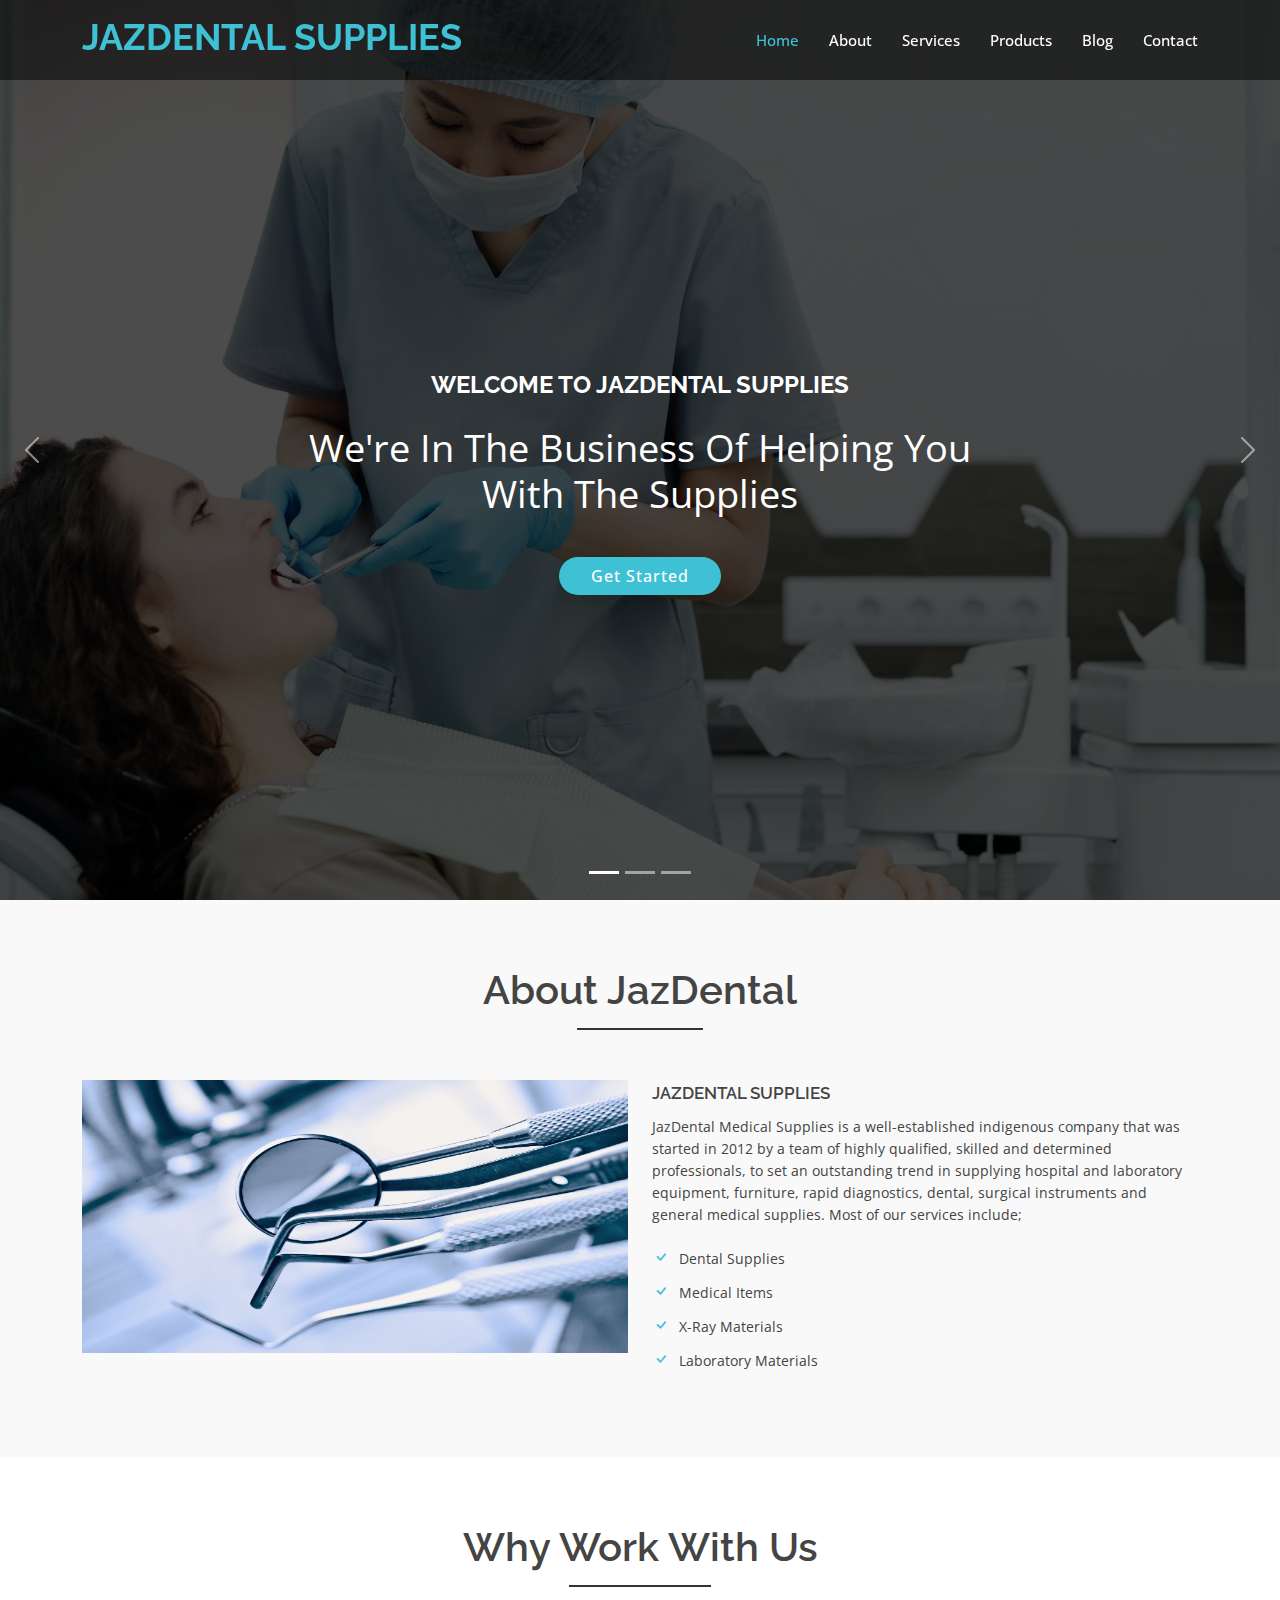
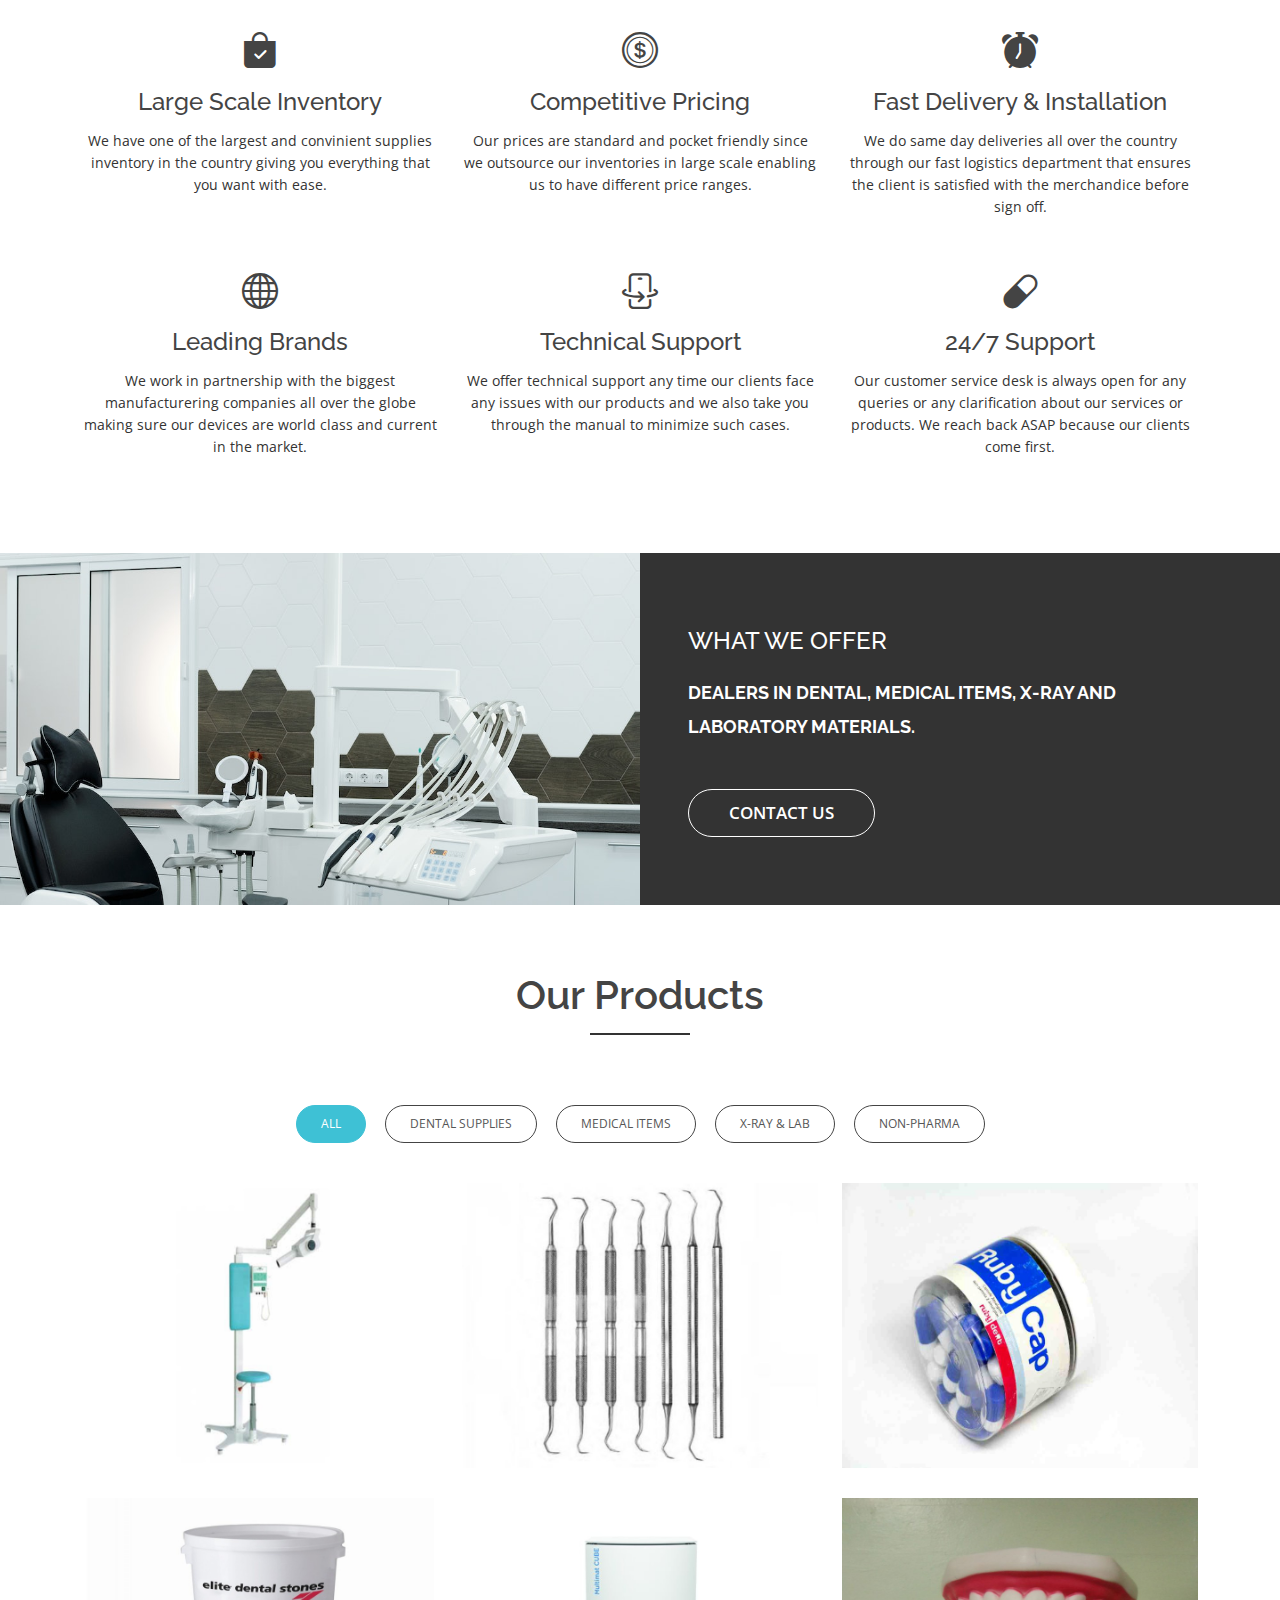
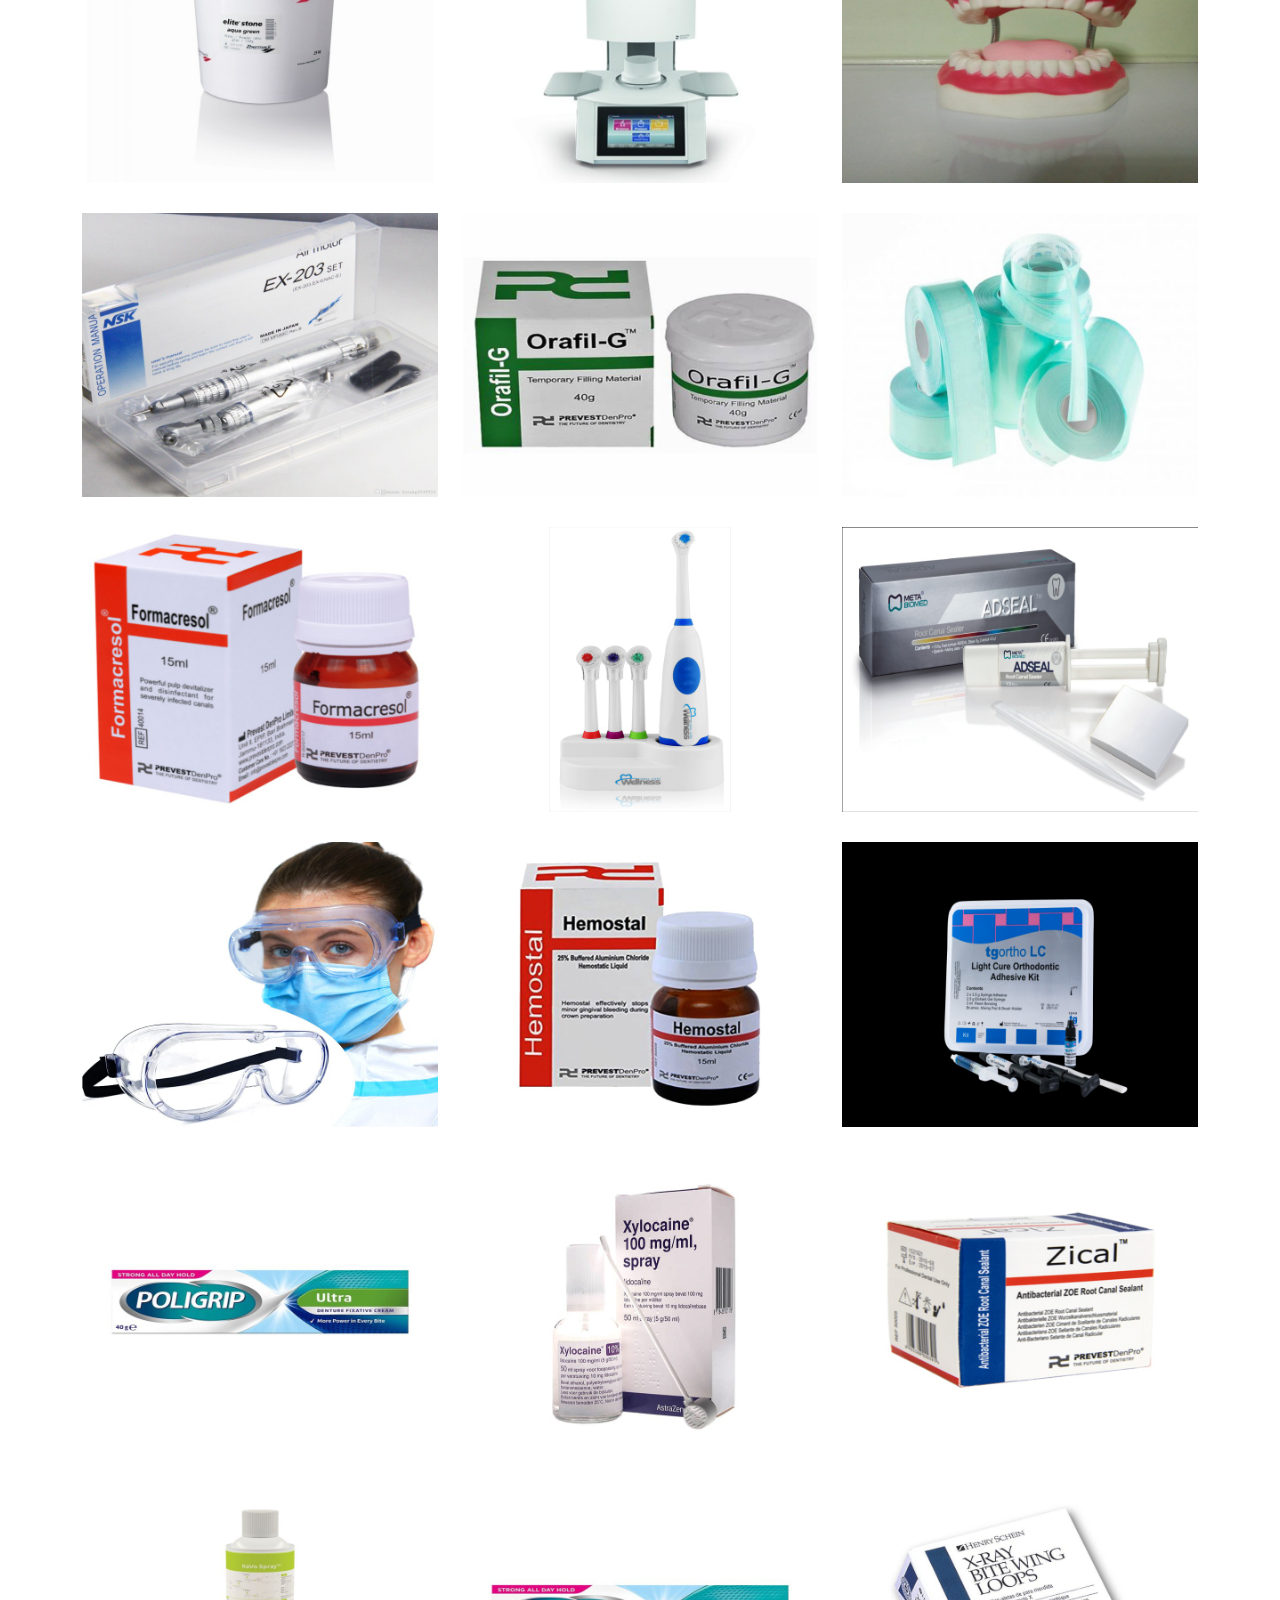
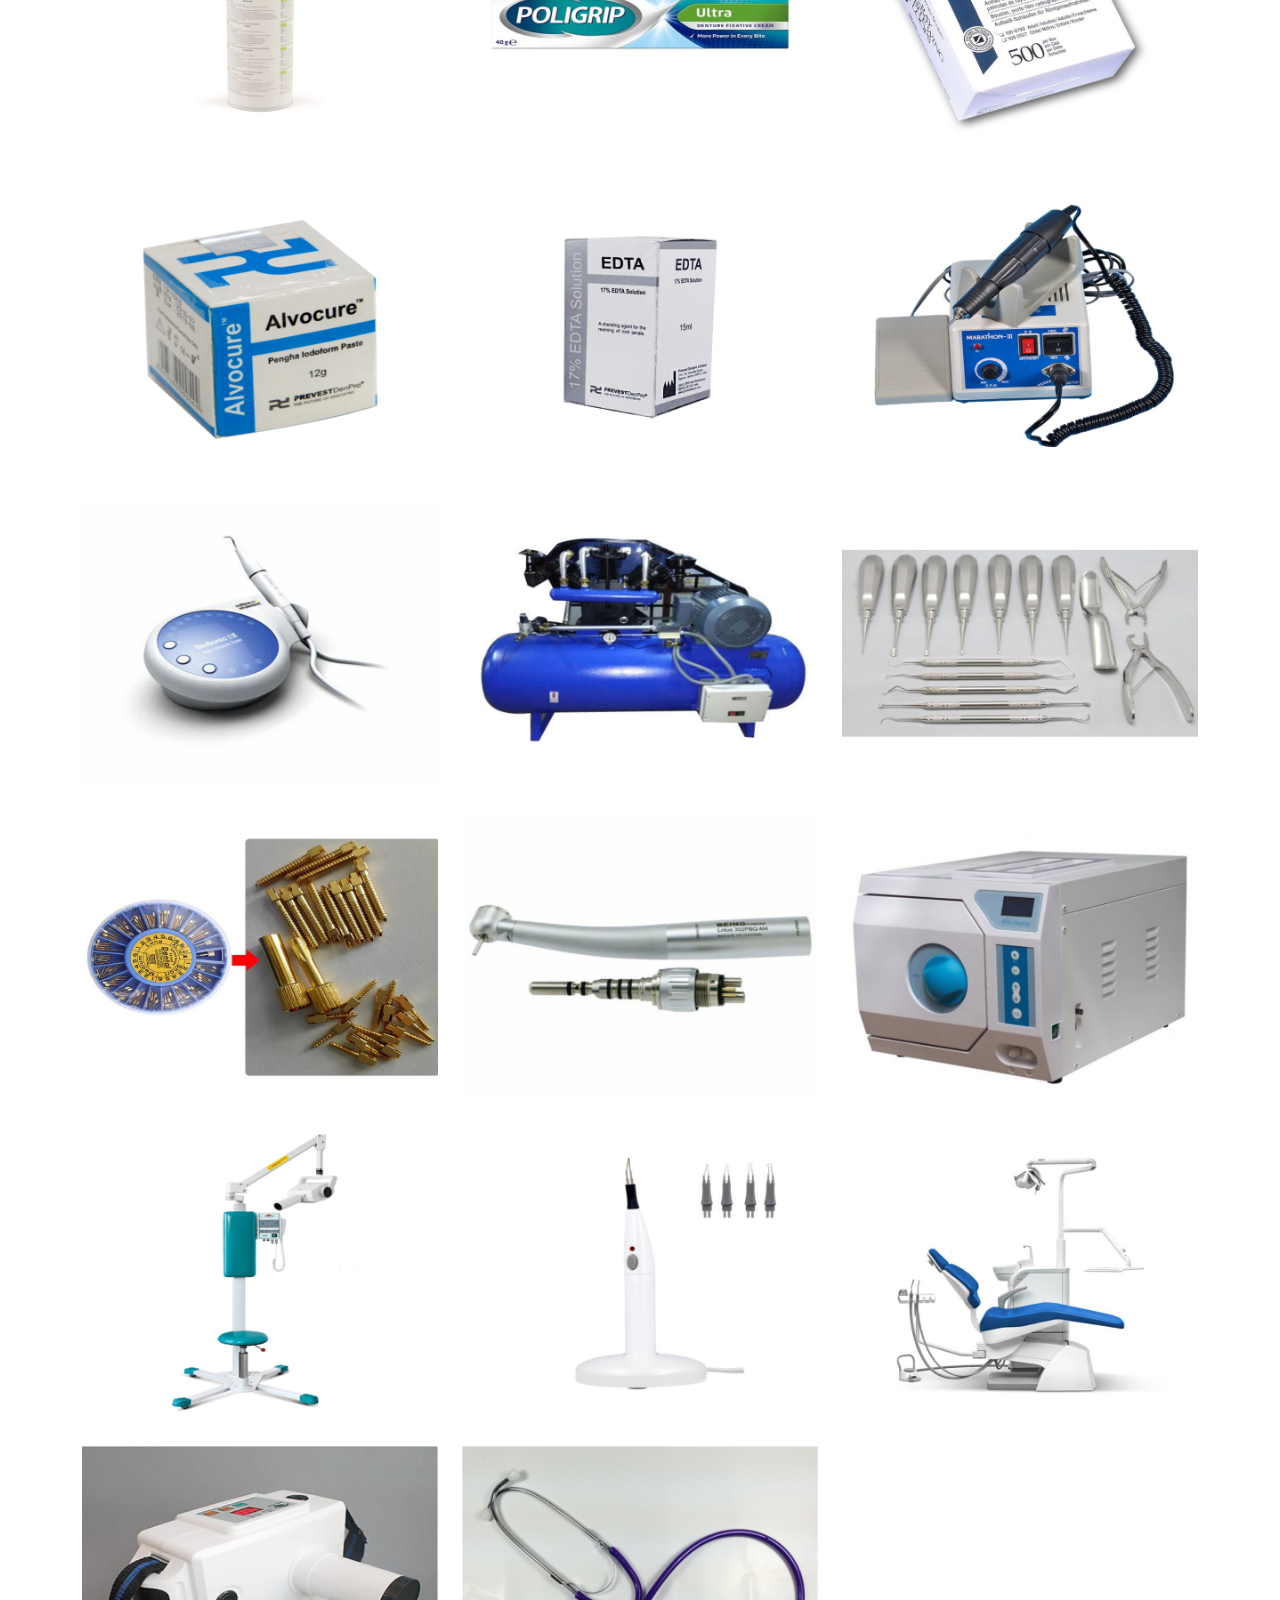
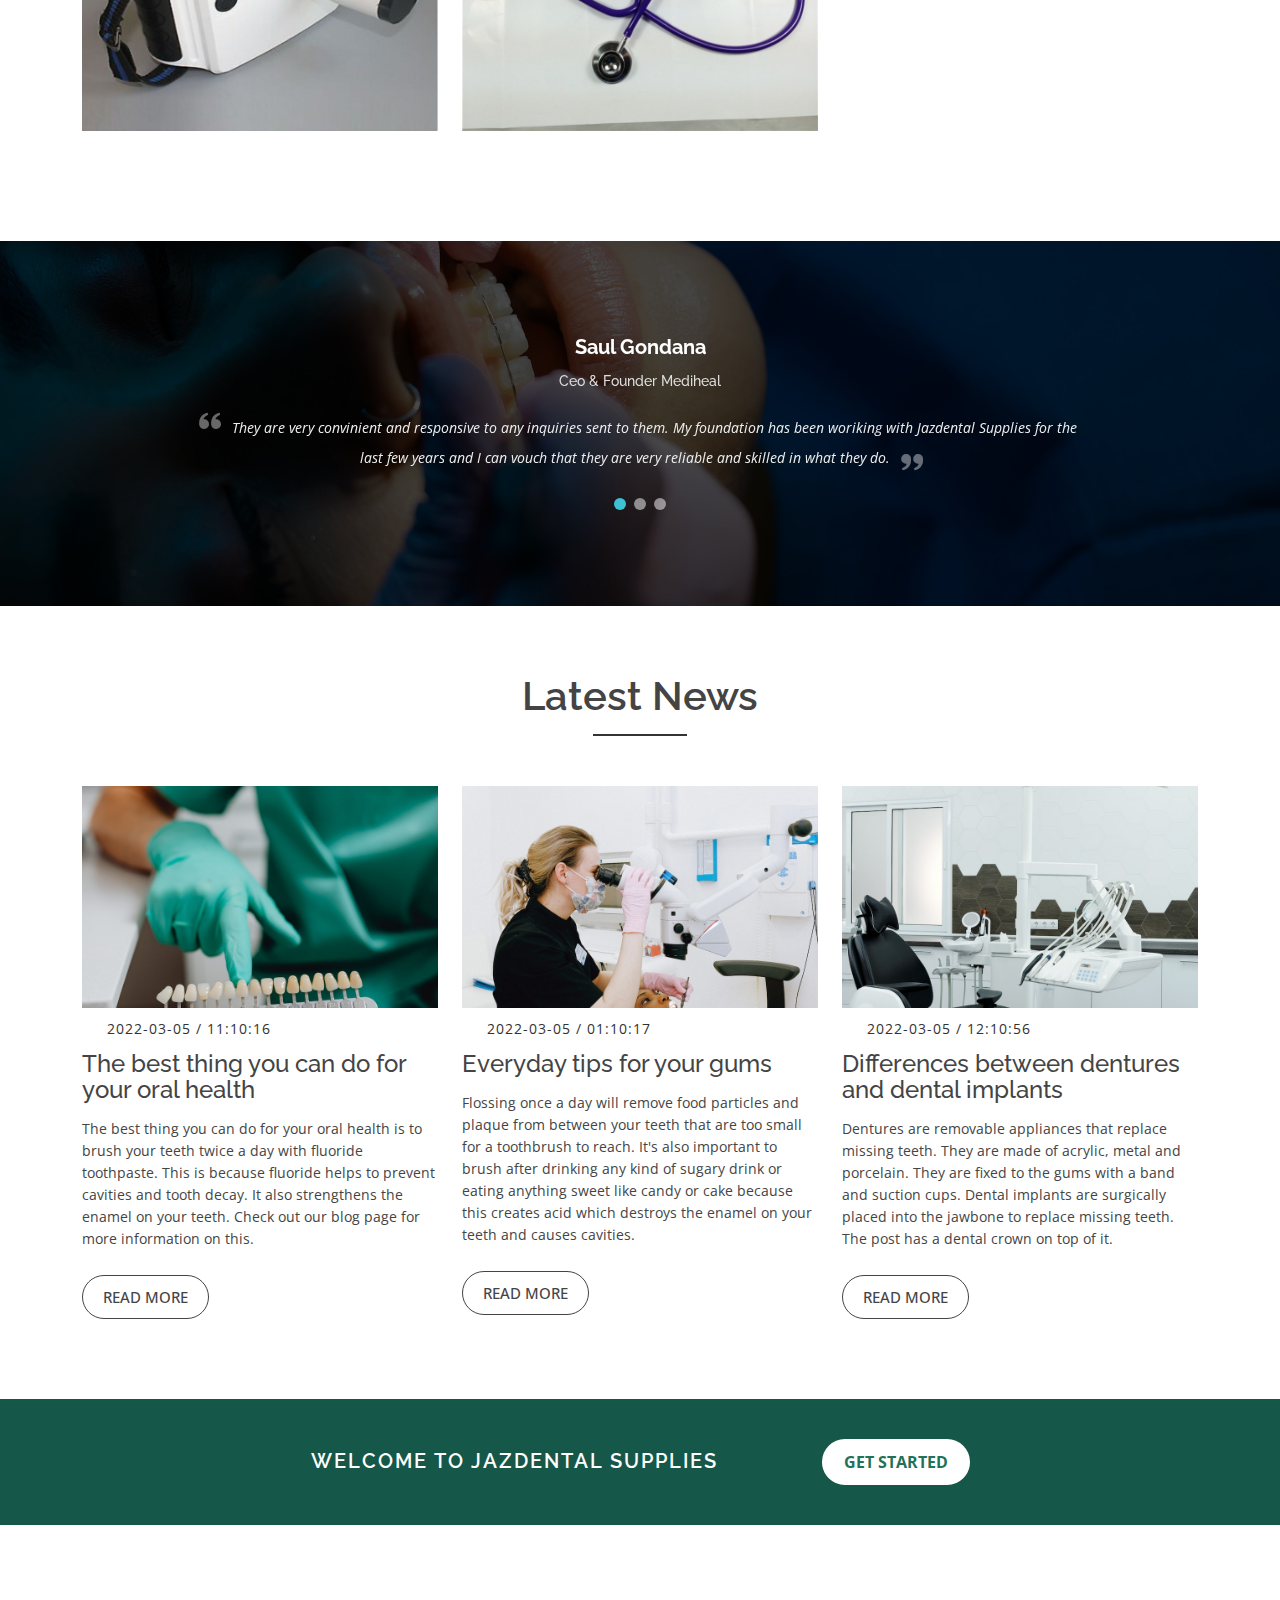
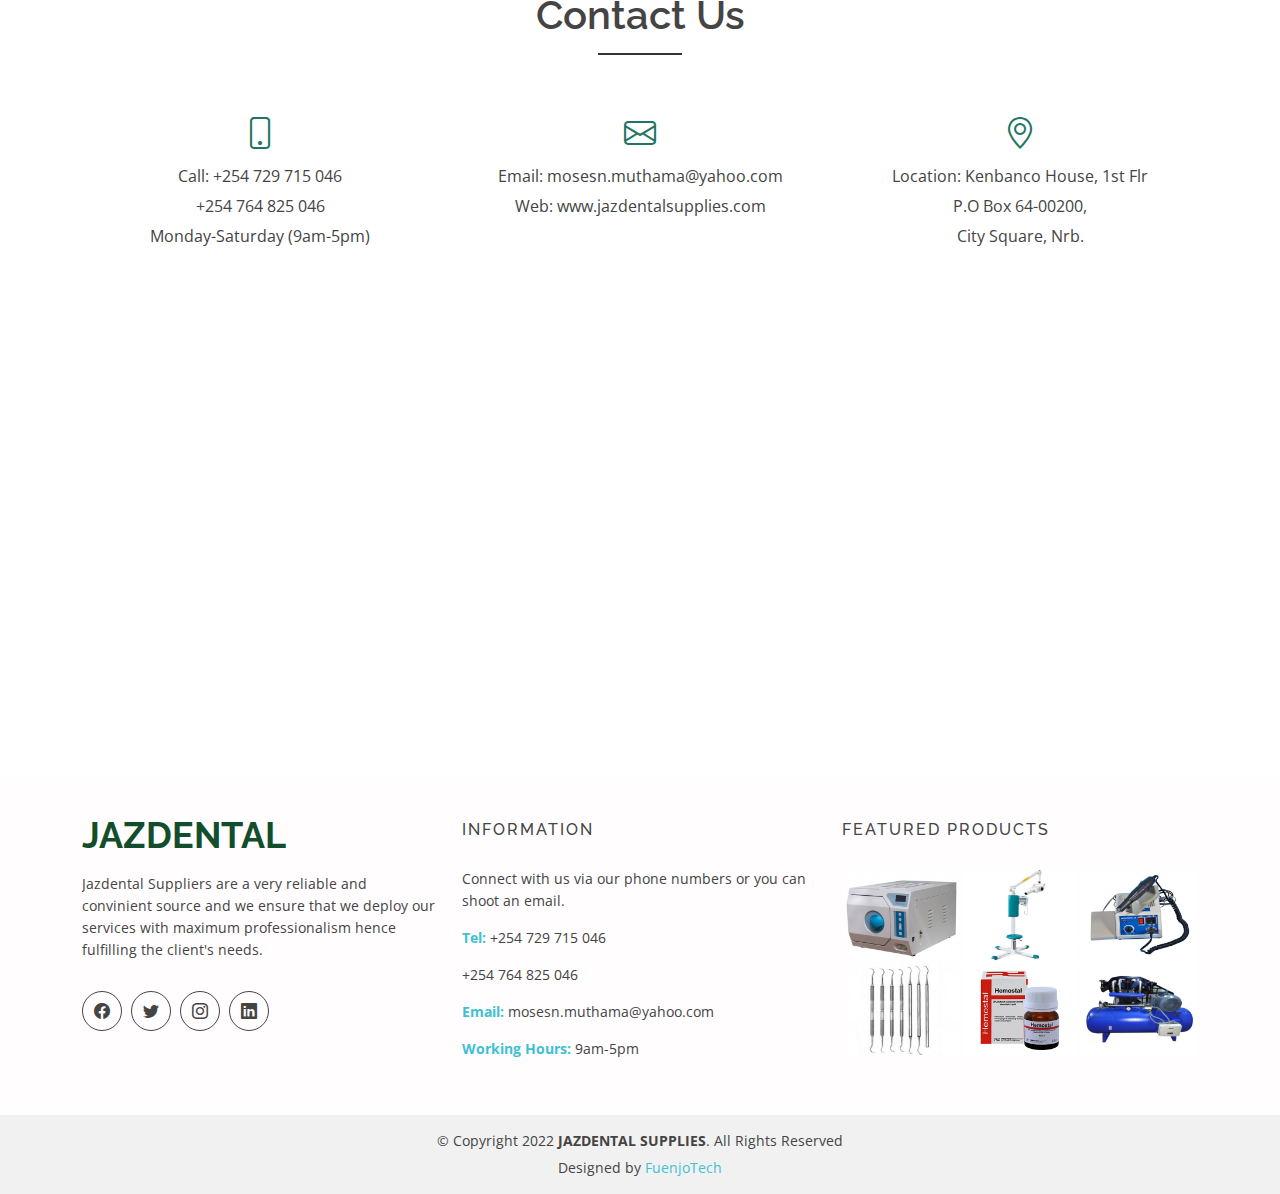
<file: index.html>
<!DOCTYPE html>
<html lang="en">

<head>
  <meta charset="utf-8">
  <meta content="width=device-width, initial-scale=1.0" name="viewport">

  <title>JAZDENTAL SUPPLIES | HOME</title>
  <meta content="" name="description">
  <meta content="" name="keywords">

  <!-- Favicons -->
  <link href="assets/img/favicon.ico" rel="icon">
  <link href="assets/img/apple-touch-icon.png" rel="apple-touch-icon">

  <!-- Google Fonts -->
  <link href="https://fonts.googleapis.com/css?family=Open+Sans:300,400,400i,600,700|Raleway:300,400,400i,500,500i,700,800,900" rel="stylesheet">

  <!-- Vendor CSS Files -->
  <link href="assets/vendor/animate.css/animate.min.css" rel="stylesheet">
  <link href="assets/vendor/bootstrap/css/bootstrap.min.css" rel="stylesheet">
  <link href="assets/vendor/bootstrap-icons/bootstrap-icons.css" rel="stylesheet">
  <link href="assets/vendor/boxicons/css/boxicons.min.css" rel="stylesheet">
  <link href="assets/vendor/glightbox/css/glightbox.min.css" rel="stylesheet">
  <link href="assets/vendor/swiper/swiper-bundle.min.css" rel="stylesheet">

  <!-- Template Main CSS File -->
  <link href="assets/css/style.css" rel="stylesheet">
  <!-- Google tag (gtag.js) - Google Analytics -->
<script async src="https://www.googletagmanager.com/gtag/js?id=UA-250164927-1">
</script>
<script>
  window.dataLayer = window.dataLayer || [];
  function gtag(){dataLayer.push(arguments);}
  gtag('js', new Date());

  gtag('config', 'UA-250164927-1');
</script>
</head>

<body>

  <!-- ======= Header ======= -->
  <header id="header" class="fixed-top d-flex align-items-center">
    <div class="container d-flex justify-content-between">

      <div class="logo">
        <h1><a href="index.html"><span>JAZDENTAL SUPPLIES</span></a></h1>
        <!-- Uncomment below if you prefer to use an image logo -->
        <!-- <a href="index.html"><img src="assets/img/logo.png" alt="" class="img-fluid"></a>-->
      </div>

      <nav id="navbar" class="navbar">
        <ul>
          <li><a class="nav-link scrollto active" href="#hero">Home</a></li>
          <li><a class="nav-link scrollto" href="#about">About</a></li>
          <li><a class="nav-link scrollto" href="#services">Services</a></li>
          <li><a class="nav-link scrollto" href="#portfolio">Products</a></li>
          <li><a href="blog.html">Blog</a></li>
          <li><a class="nav-link scrollto" href="#contact">Contact</a></li>
        </ul>
        <i class="bi bi-list mobile-nav-toggle"></i>
      </nav><!-- .navbar -->

    </div>
  </header><!-- End Header -->

  <!-- ======= hero Section ======= -->
  <section id="hero">
    <div class="hero-container">
      <div id="heroCarousel" class="carousel slide carousel-fade" data-bs-ride="carousel" data-bs-interval="5000">

        <ol id="hero-carousel-indicators" class="carousel-indicators"></ol>

        <div class="carousel-inner" role="listbox">

          <div class="carousel-item active" style="background-image: url(assets/img/hero-carousel/carousel3.jpg)">
            <div class="carousel-container">
              <div class="container">
                <h2 class="animate__animated animate__fadeInDown">WELCOME TO JAZDENTAL SUPPLIES </h2>
                <p class="animate__animated animate__fadeInUp">We're In The Business Of Helping You With The Supplies</p>
                <a href="#about" class="btn-get-started scrollto animate__animated animate__fadeInUp">Get Started</a>
              </div>
            </div>
          </div>

          <div class="carousel-item" style="background-image: url(assets/img/hero-carousel/carousel2.jpg)">
            <div class="carousel-container">
              <div class="container">
                <h2 class="animate__animated animate__fadeInDown">We Have What You Need</h2>
                <p class="animate__animated animate__fadeInUp">Offering Application Trainings and Consultancy</p>
                <a href="#about" class="btn-get-started scrollto animate__animated animate__fadeInUp">Get Started</a>
              </div>
            </div>
          </div>

          <div class="carousel-item" style="background-image: url(assets/img/hero-carousel/carousel11.jpg)">
            <div class="carousel-container">
              <div class="container">
                <h2 class="animate__animated animate__fadeInDown">We Give Solutions</h2>
                <p class="animate__animated animate__fadeInUp">We Have The Best Products That Satifies Your Needs</p>
                <a href="#about" class="btn-get-started scrollto animate__animated animate__fadeInUp">Get Started</a>
              </div>
            </div>
          </div>

        </div>

        <a class="carousel-control-prev" href="#heroCarousel" role="button" data-bs-slide="prev">
          <span class="carousel-control-prev-icon bi bi-chevron-left" aria-hidden="true"></span>
        </a>

        <a class="carousel-control-next" href="#heroCarousel" role="button" data-bs-slide="next">
          <span class="carousel-control-next-icon bi bi-chevron-right" aria-hidden="true"></span>
        </a>

      </div>
    </div>
  </section><!-- End Hero Section -->

  <main id="main">

    <!-- ======= About Section ======= -->
    <div id="about" class="about-area area-padding">
      <div class="container">
        <div class="row">
          <div class="col-md-12 col-sm-12 col-xs-12">
            <div class="section-headline text-center">
              <h2>About JazDental</h2>
            </div>
          </div>
        </div>
        <div class="row">
          <!-- single-well start-->
          <div class="col-md-6 col-sm-6 col-xs-12">
            <div class="well-left">
              <div class="single-well">
                <a href="#">
                  <img src="assets/img/about/about1.jpg" alt="">
                </a>
              </div>
            </div>
          </div>
          <!-- single-well end-->
          <div class="col-md-6 col-sm-6 col-xs-12">
            <div class="well-middle">
              <div class="single-well">
                <a href="#">
                  <h4 class="sec-head">JazDental Supplies</h4>
                </a>
                <p>
                  JazDental Medical Supplies is a well-established indigenous company that was started in 2012 by a team of highly qualified, skilled and determined professionals, to set an outstanding trend in supplying hospital and laboratory equipment, furniture, rapid diagnostics, dental, surgical instruments and general medical supplies. Most of our services include;
                </p>
                <ul>
                  <li>
                    <i class="bi bi-check"></i> Dental Supplies
                  </li>
                  <li>
                    <i class="bi bi-check"></i> Medical Items
                  </li>
                  <li>
                    <i class="bi bi-check"></i> X-Ray Materials
                  </li>
                  <li>
                    <i class="bi bi-check"></i> Laboratory Materials
                  </li>
                </ul>
              </div>
            </div>
          </div>
          <!-- End col-->
        </div>
      </div>
    </div><!-- End About Section -->

    <!-- ======= Services Section ======= -->
    <div id="services" class="services-area area-padding">
      <div class="container">
        <div class="row">
          <div class="col-md-12 col-sm-12 col-xs-12">
            <div class="section-headline services-head text-center">
              <h2>Why Work With Us</h2>
            </div>
          </div>
        </div>
        <div class="row text-center">
          <!-- Start Left services -->
          <div class="col-md-4 col-sm-4 col-xs-12">
            <div class="about-move">
              <div class="services-details">
                <div class="single-services">
                  <a class="services-icon" href="#">
                    <i class="bi bi-bag-check-fill"></i>
                  </a>
                  <h4>Large Scale Inventory</h4>
                  <p>
                    We have one of the largest and convinient supplies inventory in the country giving you everything that you want with ease.
                  </p>
                </div>
              </div>
              <!-- end about-details -->
            </div>
          </div>
          <div class="col-md-4 col-sm-4 col-xs-12">
            <div class="about-move">
              <div class="services-details">
                <div class="single-services">
                  <a class="services-icon" href="#">
                    <i class="bi bi-coin"></i>
                  </a>
                  <h4>Competitive Pricing</h4>
                  <p>
                    Our prices are standard and pocket friendly since we outsource our inventories in large scale enabling us to have different price ranges.
                  </p>
                </div>
              </div>
              <!-- end about-details -->
            </div>
          </div>
          <div class="col-md-4 col-sm-4 col-xs-12">
            <!-- end col-md-4 -->
            <div class=" about-move">
              <div class="services-details">
                <div class="single-services">
                  <a class="services-icon" href="#">
                    <i class="bi bi-alarm-fill"></i>
                  </a>
                  <h4>Fast Delivery & Installation</h4>
                  <p>
                    We do same day deliveries all over the country through our fast logistics department that ensures the client is satisfied with the merchandice before sign off.
                  </p>
                </div>
              </div>
              <!-- end about-details -->
            </div>
          </div>
          <div class="col-md-4 col-sm-4 col-xs-12">
            <!-- end col-md-4 -->
            <div class=" about-move">
              <div class="services-details">
                <div class="single-services">
                  <a class="services-icon" href="#">
                    <i class="bi bi-globe"></i>
                  </a>
                  <h4>Leading Brands </h4>
                  <p>
                    We work in partnership with the biggest manufacturering companies all over the globe making sure our devices are world class and current in the market.
                  </p>
                </div>
              </div>
              <!-- end about-details -->
            </div>
          </div>
          <!-- End Left services -->
          <div class="col-md-4 col-sm-4 col-xs-12">
            <!-- end col-md-4 -->
            <div class=" about-move">
              <div class="services-details">
                <div class="single-services">
                  <a class="services-icon" href="#">
                    <i class="bi bi-phone-flip"></i>
                  </a>
                  <h4>Technical Support</h4>
                  <p>
                    We offer technical support any time our clients face any issues with our products and we also take you through the manual to minimize such cases.
                  </p>
                </div>
              </div>
              <!-- end about-details -->
            </div>
          </div>
          <!-- End Left services -->
          <div class="col-md-4 col-sm-4 col-xs-12">
            <!-- end col-md-4 -->
            <div class=" about-move">
              <div class="services-details">
                <div class="single-services">
                  <a class="services-icon" href="#">
                    <i class="bi bi-capsule"></i>
                  </a>
                  <h4>24/7 Support</h4>
                  <p>
                    Our customer service desk is always open for any queries or any clarification about our services or products. We reach back ASAP because our clients come first.
                  </p>
                </div>
              </div>
              <!-- end about-details -->
            </div>
          </div>
        </div>
      </div>
    </div><!-- End Services Section -->


    <!-- ======= Rviews Section ======= -->
    <div class="reviews-area">
      <div class="row g-0">
        <div class="col-lg-6">
          <img src="assets/img/about/about2.jpg" alt="" class="img-fluid">
        </div>
        <div class="col-lg-6 work-right-text d-flex align-items-center">
          <div class="px-5 py-5 py-lg-0">
            <h2>What We Offer</h2>
            <h5>Dealers in Dental, Medical Items, X-Ray and Laboratory Materials.</h5>
            <a href="#contact" class="ready-btn scrollto">Contact us</a>
          </div>
        </div>
      </div>
    </div><!-- End Rviews Section -->

    <!-- ======= Portfolio Section ======= -->
    <div id="portfolio" class="portfolio-area area-padding fix">
      <div class="container">
        <div class="row">
          <div class="col-lg-12 col-md-12 col-sm-12 col-xs-12">
            <div class="section-headline text-center">
              <h2>Our Products</h2>
            </div>
          </div>
        </div>
        <div class="row wesome-project-1 fix">
          <!-- Start Portfolio -page -->
          <div class="col-lg-12 col-md-12 col-sm-12 col-xs-12">
            <ul id="portfolio-flters">
              <li data-filter="*" class="filter-active">All</li>
              <li data-filter=".filter-app">Dental Supplies</li>
              <li data-filter=".filter-card">Medical Items</li>
              <li data-filter=".filter-web">X-Ray & Lab</li>
              <li data-filter=".filter-lab">Non-Pharma</li>
            </ul>
          </div>
        </div>

        <div class="row awesome-project-content portfolio-container">

          <!-- portfolio-item start -->
          <div class="col-md-4 col-sm-4 col-xs-12 portfolio-item filter-app portfolio-item">
            <div class="single-awesome-project">
              <div class="awesome-img">
                <a href="#"><img src="assets/img/portfolio/Dental/DentalXray.jpg" alt="" /></a>
                <div class="add-actions text-center">
                  <div class="project-dec">
                    <a class="portfolio-lightbox" data-gallery="myGallery" href="assets/img/portfolio/Dental/DentalXray.jpg">
                      <h4>Dental X-Ray</h4>
                      <span>More Info</span>
                    </a>
                  </div>
                </div>
              </div>
            </div>
          </div>
          <div class="col-md-4 col-sm-4 col-xs-12 portfolio-item filter-app portfolio-item">
            <div class="single-awesome-project">
              <div class="awesome-img">
                <a href="#"><img src="assets/img/portfolio/Dental/DentalScaler.jpg" alt="" /></a>
                <div class="add-actions text-center">
                  <div class="project-dec">
                    <a class="portfolio-lightbox" data-gallery="myGallery" href="assets/img/portfolio/NonPharma/tgorthoLC.jpg">
                      <h4>Dental Scaler</h4>
                      <span>More Info</span>
                    </a>
                  </div>
                </div>
              </div>
            </div>
          </div>
          <div class="col-md-4 col-sm-4 col-xs-12 portfolio-item filter-card">
            <div class="single-awesome-project">
              <div class="awesome-img">
                <a href="#"><img src="assets/img/portfolio/Meds/RubyCap.jpg" alt="" /></a>
                <div class="add-actions text-center">
                  <div class="project-dec">
                    <a class="portfolio-lightbox" data-gallery="myGallery" href="assets/img/portfolio/Meds/RubyCap.jpg">
                      <h4>Ruby Cap</h4>
                      <span>More Info</span>
                    </a>
                  </div>
                </div>
              </div>
            </div>
          </div>
          <div class="col-md-4 col-sm-4 col-xs-12 portfolio-item filter-lab">
            <div class="single-awesome-project">
              <div class="awesome-img">
                <a href="#"><img src="assets/img/portfolio/NonPharma/DentalStones.jpg" alt="" /></a>
                <div class="add-actions text-center">
                  <div class="project-dec">
                    <a class="portfolio-lightbox" data-gallery="myGallery" href="assets/img/portfolio/NonPharma/DentalStones.jpg">
                      <h4>Dental Stones</h4>
                      <span>More Info</span>
                    </a>
                  </div>
                </div>
              </div>
            </div>
          </div>
          <!-- portfolio-item end -->

          <!-- portfolio-item start -->
          <div class="col-md-4 col-sm-4 col-xs-12 portfolio-item filter-web">
            <div class="single-awesome-project">
              <div class="awesome-img">
                <a href="#"><img src="assets/img/portfolio/LabTools/MultimatCube.jpg" alt="" /></a>
                <div class="add-actions text-center">
                  <div class="project-dec">
                    <a class="portfolio-lightbox" data-gallery="myGallery" href="assets/img/portfolio/LabTools/MultimatCube.jpg">
                      <h4>Multimat Cube</h4>
                      <span>More Info</span>
                    </a>
                  </div>
                </div>
              </div>
            </div>
          </div>
          <div class="col-md-4 col-sm-4 col-xs-12 portfolio-item filter-lab">
            <div class="single-awesome-project">
              <div class="awesome-img">
                <a href="#"><img src="assets/img/portfolio/NonPharma/Dentures4.jpg" alt="" /></a>
                <div class="add-actions text-center">
                  <div class="project-dec">
                    <a class="portfolio-lightbox" data-gallery="myGallery" href="assets/img/portfolio/NonPharma/Dentures4.jpg">
                      <h4>Dentures</h4>
                      <span>More Info</span>
                    </a>
                  </div>
                </div>
              </div>
            </div>
          </div>
          <div class="col-md-4 col-sm-4 col-xs-12 portfolio-item filter-card">
            <div class="single-awesome-project">
              <div class="awesome-img">
                <a href="#"><img src="assets/img/portfolio/Meds/Ex203cSet.jpg" alt="" /></a>
                <div class="add-actions text-center">
                  <div class="project-dec">
                    <a class="portfolio-lightbox" data-gallery="myGallery" href="assets/img/portfolio/Meds/Ex203cSet.jpg">
                      <h4>Ex203 C-Set</h4>
                      <span>More Info</span>
                    </a>
                  </div>
                </div>
              </div>
            </div>
          </div>
          <!-- portfolio-item end -->

          <!-- portfolio-item start -->
          <div class="col-md-4 col-sm-4 col-xs-12 portfolio-item filter-card">
            <div class="single-awesome-project">
              <div class="awesome-img">
                <a href="#"><img src="assets/img/portfolio/Meds/OrafilG.jpg" alt="" /></a>
                <div class="add-actions text-center">
                  <div class="project-dec">
                    <a class="portfolio-lightbox" data-gallery="myGallery" href="assets/img/portfolio/Meds/OrafilG.jpg">
                      <h4>Orafil G</h4>
                      <span>More Info</span>
                    </a>
                  </div>
                </div>
              </div>
            </div>
          </div>
          <div class="col-md-4 col-sm-4 col-xs-12 portfolio-item filter-lab">
            <div class="single-awesome-project">
              <div class="awesome-img">
                <a href="#"><img src="assets/img/portfolio/NonPharma/BMSdentalRolls.jpg" alt="" /></a>
                <div class="add-actions text-center">
                  <div class="project-dec">
                    <a class="portfolio-lightbox" data-gallery="myGallery" href="assets/img/portfolio/NonPharma/BMSdentalRolls.jpg">
                      <h4>BMS Dental Rolls</h4>
                      <span>More Info</span>
                    </a>
                  </div>
                </div>
              </div>
            </div>
          </div>
          <div class="col-md-4 col-sm-4 col-xs-12 portfolio-item filter-card">
            <div class="single-awesome-project">
              <div class="awesome-img">
                <a href="#"><img src="assets/img/portfolio/Meds/Formacresol.jpg" alt="" /></a>
                <div class="add-actions text-center">
                  <div class="project-dec">
                    <a class="portfolio-lightbox" data-gallery="myGallery" href="assets/img/portfolio/Meds/Hemostal.jpg">
                      <h4>Formacresol</h4>
                      <span>More Info</span>
                    </a>
                  </div>
                </div>
              </div>
            </div>
          </div>
          <div class="col-md-4 col-sm-4 col-xs-12 portfolio-item filter-lab">
            <div class="single-awesome-project">
              <div class="awesome-img">
                <a href="#"><img src="assets/img/portfolio/NonPharma/EtoothBrush.jpg" alt="" /></a>
                <div class="add-actions text-center">
                  <div class="project-dec">
                    <a class="portfolio-lightbox" data-gallery="myGallery" href="assets/img/portfolio/NonPharma/EtoothBrush.jpg">
                      <h4>Electric Toothbrush</h4>
                      <span>More Info</span>
                    </a>
                  </div>
                </div>
              </div>
            </div>
          </div>
          <div class="col-md-4 col-sm-4 col-xs-12 portfolio-item filter-card">
            <div class="single-awesome-project">
              <div class="awesome-img">
                <a href="#"><img src="assets/img/portfolio/Meds/Adseal.jpg" alt="" /></a>
                <div class="add-actions text-center">
                  <div class="project-dec">
                    <a class="portfolio-lightbox" data-gallery="myGallery" href="assets/img/portfolio/Meds/Adseal.jpg">
                      <h4>Adseal</h4>
                      <span>More Info</span>
                    </a>
                  </div>
                </div>
              </div>
            </div>
          </div>
          <div class="col-md-4 col-sm-4 col-xs-12 portfolio-item filter-lab">
            <div class="single-awesome-project">
              <div class="awesome-img">
                <a href="#"><img src="assets/img/portfolio/NonPharma/SafetyGoggles.jpg" alt="" /></a>
                <div class="add-actions text-center">
                  <div class="project-dec">
                    <a class="portfolio-lightbox" data-gallery="myGallery" href="assets/img/portfolio/NonPharma/SafetyGoggles.jpg">
                      <h4>Safety Goggles</h4>
                      <span>More Info</span>
                    </a>
                  </div>
                </div>
              </div>
            </div>
          </div>
          <div class="col-md-4 col-sm-4 col-xs-12 portfolio-item filter-card">
            <div class="single-awesome-project">
              <div class="awesome-img">
                <a href="#"><img src="assets/img/portfolio/Meds/Hemostal.jpg" alt="" /></a>
                <div class="add-actions text-center">
                  <div class="project-dec">
                    <a class="portfolio-lightbox" data-gallery="myGallery" href="assets/img/portfolio/Meds/Hemostal.jpg">
                      <h4>Hemostal</h4>
                      <span>More Info</span>
                    </a>
                  </div>
                </div>
              </div>
            </div>
          </div>
          <div class="col-md-4 col-sm-4 col-xs-12 portfolio-item filter-lab">
            <div class="single-awesome-project">
              <div class="awesome-img">
                <a href="#"><img src="assets/img/portfolio/NonPharma/tgorthoLC.jpg" alt="" /></a>
                <div class="add-actions text-center">
                  <div class="project-dec">
                    <a class="portfolio-lightbox" data-gallery="myGallery" href="assets/img/portfolio/NonPharma/tgorthoLC.jpg">
                      <h4>Adhesive Kit</h4>
                      <span>More Info</span>
                    </a>
                  </div>
                </div>
              </div>
            </div>
          </div>
          <div class="col-md-4 col-sm-4 col-xs-12 portfolio-item filter-card">
            <div class="single-awesome-project">
              <div class="awesome-img">
                <a href="#"><img src="assets/img/portfolio/Meds/Poligrip.jpg" alt="" /></a>
                <div class="add-actions text-center">
                  <div class="project-dec">
                    <a class="portfolio-lightbox" data-gallery="myGallery" href="assets/img/portfolio/Meds/Poligrip.jpg">
                      <h4>Poligrip</h4>
                      <span>More Info</span>
                    </a>
                  </div>
                </div>
              </div>
            </div>
          </div>
          <div class="col-md-4 col-sm-4 col-xs-12 portfolio-item filter-card">
            <div class="single-awesome-project">
              <div class="awesome-img">
                <a href="#"><img src="assets/img/portfolio/Meds/Xylocaine.jpg" alt="" /></a>
                <div class="add-actions text-center">
                  <div class="project-dec">
                    <a class="portfolio-lightbox" data-gallery="myGallery" href="assets/img/portfolio/Meds/Xylocaine.jpg">
                      <h4>Xylocaine Spray</h4>
                      <span>More Info</span>
                    </a>
                  </div>
                </div>
              </div>
            </div>
          </div>
          <div class="col-md-4 col-sm-4 col-xs-12 portfolio-item filter-card">
            <div class="single-awesome-project">
              <div class="awesome-img">
                <a href="#"><img src="assets/img/portfolio/Meds/Zical.jpg" alt="" /></a>
                <div class="add-actions text-center">
                  <div class="project-dec">
                    <a class="portfolio-lightbox" data-gallery="myGallery" href="assets/img/portfolio/Meds/Zical.jpg">
                      <h4>Zical</h4>
                      <span>More Info</span>
                    </a>
                  </div>
                </div>
              </div>
            </div>
          </div>
          <div class="col-md-4 col-sm-4 col-xs-12 portfolio-item filter-card">
            <div class="single-awesome-project">
              <div class="awesome-img">
                <a href="#"><img src="assets/img/portfolio/Meds/KavoSpray.jpg" alt="" /></a>
                <div class="add-actions text-center">
                  <div class="project-dec">
                    <a class="portfolio-lightbox" data-gallery="myGallery" href="assets/img/portfolio/Meds/KavoSpray.jpg">
                      <h4>KaVo Spray</h4>
                      <span>More Info</span>
                    </a>
                  </div>
                </div>
              </div>
            </div>
          </div>
          <div class="col-md-4 col-sm-4 col-xs-12 portfolio-item filter-card">
            <div class="single-awesome-project">
              <div class="awesome-img">
                <a href="#"><img src="assets/img/portfolio/Meds/Poligrip.jpg" alt="" /></a>
                <div class="add-actions text-center">
                  <div class="project-dec">
                    <a class="portfolio-lightbox" data-gallery="myGallery" href="assets/img/portfolio/Meds/Poligrip.jpg">
                      <h4>Poligrip</h4>
                      <span>More Info</span>
                    </a>
                  </div>
                </div>
              </div>
            </div>
          </div>
          <div class="col-md-4 col-sm-4 col-xs-12 portfolio-item filter-card">
            <div class="single-awesome-project">
              <div class="awesome-img">
                <a href="#"><img src="assets/img/portfolio/Meds/XrayBiteWings.jpg" alt="" /></a>
                <div class="add-actions text-center">
                  <div class="project-dec">
                    <a class="portfolio-lightbox" data-gallery="myGallery" href="assets/img/portfolio/Meds/XrayBiteWings.jpg">
                      <h4>X-Ray Bitewings</h4>
                      <span>More Info</span>
                    </a>
                  </div>
                </div>
              </div>
            </div>
          </div>
          <div class="col-md-4 col-sm-4 col-xs-12 portfolio-item filter-card">
            <div class="single-awesome-project">
              <div class="awesome-img">
                <a href="#"><img src="assets/img/portfolio/Meds/Alvocure.jpg" alt="" /></a>
                <div class="add-actions text-center">
                  <div class="project-dec">
                    <a class="portfolio-lightbox" data-gallery="myGallery" href="assets/img/portfolio/Meds/Alvocure.jpg">
                      <h4>Alvocure</h4>
                      <span>More Info</span>
                    </a>
                  </div>
                </div>
              </div>
            </div>
          </div>
          <div class="col-md-4 col-sm-4 col-xs-12 portfolio-item filter-card">
            <div class="single-awesome-project">
              <div class="awesome-img">
                <a href="#"><img src="assets/img/portfolio/Meds/EDTA.jpg" alt="" /></a>
                <div class="add-actions text-center">
                  <div class="project-dec">
                    <a class="portfolio-lightbox" data-gallery="myGallery" href="assets/img/portfolio/Meds/EDTA.jpg">
                      <h4>EDTA</h4>
                      <span>More Info</span>
                    </a>
                  </div>
                </div>
              </div>
            </div>
          </div>
          <!-- portfolio-item end -->

          <!-- portfolio-item start -->
          <div class="col-md-4 col-sm-4 col-xs-12 portfolio-item filter-web">
            <div class="single-awesome-project">
              <div class="awesome-img">
                <a href="#"><img src="assets/img/portfolio/LabTools/Micromotor.jpg" alt="" /></a>
                <div class="add-actions text-center">
                  <div class="project-dec">
                    <a class="portfolio-lightbox" data-gallery="myGallery" href="assets/img/portfolio/LabTools/Micromotor.jpg">
                      <h4>Micromotor</h4>
                      <span>More Info</span>
                    </a>
                  </div>
                </div>
              </div>
            </div>
          </div>
          <div class="col-md-4 col-sm-4 col-xs-12 portfolio-item filter-web">
            <div class="single-awesome-project">
              <div class="awesome-img">
                <a href="#"><img src="assets/img/portfolio/LabTools/UltrasoniScaler.jpg" alt="" /></a>
                <div class="add-actions text-center">
                  <div class="project-dec">
                    <a class="portfolio-lightbox" data-gallery="myGallery" href="assets/img/portfolio/LabTools/UltrasoniScaler.jpg">
                      <h4>Ultrasoni Scaler</h4>
                      <span>More Info</span>
                    </a>
                  </div>
                </div>
              </div>
            </div>
          </div>
          <div class="col-md-4 col-sm-4 col-xs-12 portfolio-item filter-web">
            <div class="single-awesome-project">
              <div class="awesome-img">
                <a href="#"><img src="assets/img/portfolio/Dental/Compressor.jpg" alt="" /></a>
                <div class="add-actions text-center">
                  <div class="project-dec">
                    <a class="portfolio-lightbox" data-gallery="myGallery" href="assets/img/portfolio/Dental/Compressor.jpg">
                      <h4>Compressor</h4>
                      <span>More Info</span>
                    </a>
                  </div>
                </div>
              </div>
            </div>
          </div>
          <div class="col-md-4 col-sm-4 col-xs-12 portfolio-item filter-web">
            <div class="single-awesome-project">
              <div class="awesome-img">
                <a href="#"><img src="assets/img/portfolio/Dental/DentalKit1.jpg" alt="" /></a>
                <div class="add-actions text-center">
                  <div class="project-dec">
                    <a class="portfolio-lightbox" data-gallery="myGallery" href="assets/img/portfolio/Dental/DentalKit1.jpg">
                      <h4>Dental Kit</h4>
                      <span>More Info</span>
                    </a>
                  </div>
                </div>
              </div>
            </div>
          </div>
          <!-- portfolio-item end -->

          <!-- portfolio-item start -->
          <div class="col-md-4 col-sm-4 col-xs-12 portfolio-item filter-app">
            <div class="single-awesome-project">
              <div class="awesome-img">
                <a href="#"><img src="assets/img/portfolio/Dental/DentalScrews.jpg" alt="" /></a>
                <div class="add-actions text-center text-center">
                  <div class="project-dec">
                    <a class="portfolio-lightbox" data-gallery="myGallery" href="assets/img/portfolio/Dental/DentalScrews.jpg">
                      <h4>Dental Screws</h4>
                      <span>More Info</span>
                    </a>
                  </div>
                </div>
              </div>
            </div>
          </div>
          <div class="col-md-4 col-sm-4 col-xs-12 portfolio-item filter-app">
            <div class="single-awesome-project">
              <div class="awesome-img">
                <a href="#"><img src="assets/img/portfolio/Dental/HandPece.jpg" alt="" /></a>
                <div class="add-actions text-center text-center">
                  <div class="project-dec">
                    <a class="portfolio-lightbox" data-gallery="myGallery" href="assets/img/portfolio/Dental/HandPece.jpg">
                      <h4>Hand Pece</h4>
                      <span>More Info</span>
                    </a>
                  </div>
                </div>
              </div>
            </div>
          </div>
          <div class="col-md-4 col-sm-4 col-xs-12 portfolio-item filter-app">
            <div class="single-awesome-project">
              <div class="awesome-img">
                <a href="#"><img src="assets/img/portfolio/Dental/DentalAutoclave.jpg" alt="" /></a>
                <div class="add-actions text-center text-center">
                  <div class="project-dec">
                    <a class="portfolio-lightbox" data-gallery="myGallery" href="assets/img/portfolio/Dental/DentalAutoclave.jpg">
                      <h4>Dental Autoclave</h4>
                      <span>More Info</span>
                    </a>
                  </div>
                </div>
              </div>
            </div>
          </div>
          <div class="col-md-4 col-sm-4 col-xs-12 portfolio-item filter-app">
            <div class="single-awesome-project">
              <div class="awesome-img">
                <a href="#"><img src="assets/img/portfolio/Dental/DentaXrayMobile.jpg" alt="" /></a>
                <div class="add-actions text-center text-center">
                  <div class="project-dec">
                    <a class="portfolio-lightbox" data-gallery="myGallery" href="assets/img/portfolio/Dental/DentaXrayMobile.jpg">
                      <h4>Mobile Dental X-Ray</h4>
                      <span>More Info</span>
                    </a>
                  </div>
                </div>
              </div>
            </div>
          </div>
          <!-- portfolio-item end -->

          <!-- portfolio-item start -->
          <div class="col-md-4 col-sm-4 col-xs-12 portfolio-item filter-web">
            <div class="single-awesome-project">
              <div class="awesome-img">
                <a href="#"><img src="assets/img/portfolio/LabTools/GuttaCutter.jpg" alt="" /></a>
                <div class="add-actions text-center">
                  <div class="project-dec">
                    <a class="portfolio-lightbox" data-gallery="myGallery" href="assets/img/portfolio/LabTools/GuttaCutter.jpg">
                      <h4>Gutter Cutter</h4>
                      <span>More Info</span>
                    </a>
                  </div>
                </div>
              </div>
            </div>
          </div>
          <div class="col-md-4 col-sm-4 col-xs-12 portfolio-item filter-web">
            <div class="single-awesome-project">
              <div class="awesome-img">
                <a href="#"><img src="assets/img/portfolio/LabTools/DentalChair.jpg" alt="" /></a>
                <div class="add-actions text-center">
                  <div class="project-dec">
                    <a class="portfolio-lightbox" data-gallery="myGallery" href="assets/img/portfolio/LabTools/DentalChair.jpg">
                      <h4>Dental Chair</h4>
                      <span>More Info</span>
                    </a>
                  </div>
                </div>
              </div>
            </div>
          </div>
          <div class="col-md-4 col-sm-4 col-xs-12 portfolio-item filter-web">
            <div class="single-awesome-project">
              <div class="awesome-img">
                <a href="#"><img src="assets/img/portfolio/LabTools/HandheldXray.jpg" alt="" /></a>
                <div class="add-actions text-center">
                  <div class="project-dec">
                    <a class="portfolio-lightbox" data-gallery="myGallery" href="assets/img/portfolio/LabTools/HandheldXray.jpg">
                      <h4>Handheld X-Ray</h4>
                      <span>More Info</span>
                    </a>
                  </div>
                </div>
              </div>
            </div>
          </div>
          <div class="col-md-4 col-sm-4 col-xs-12 portfolio-item filter-web">
            <div class="single-awesome-project">
              <div class="awesome-img">
                <a href="#"><img src="assets/img/portfolio/LabTools/Stethoscope.jpg" alt="" /></a>
                <div class="add-actions text-center">
                  <div class="project-dec">
                    <a class="portfolio-lightbox" data-gallery="myGallery" href="assets/img/portfolio/LabTools/Stethoscope.jpg">
                      <h4>Stethoscope</h4>
                      <span>More Info</span>
                    </a>
                  </div>
                </div>
              </div>
            </div>
          </div>
         
          <!-- portfolio-item end -->

        </div>
      </div>
    </div><!-- End Portfolio Section -->

    <!-- ======= Pricing Section ======= -->
    <!-- End Pricing Section -->

    <!-- ======= Testimonials Section ======= -->
    <div id="testimonials" class="testimonials">
      <div class="container">

        <div class="testimonials-slider swiper">
          <div class="swiper-wrapper">

            <div class="swiper-slide">
              <div class="testimonial-item">
                <h3>Saul Gondana</h3>
                <h4>Ceo &amp; Founder Mediheal</h4>
                <p>
                  <i class="bx bxs-quote-alt-left quote-icon-left"></i>
                  They are very convinient and responsive to any inquiries sent to them. My foundation has been woriking with Jazdental Supplies for the last few years and I can vouch that they are very reliable and skilled in what they do.
                  <i class="bx bxs-quote-alt-right quote-icon-right"></i>
                </p>
              </div>
            </div><!-- End testimonial item -->

            <div class="swiper-slide">
              <div class="testimonial-item">
                <h3>Sara Owen</h3>
                <h4>Doctor</h4>
                <p>
                  <i class="bx bxs-quote-alt-left quote-icon-left"></i>
                  I had an urgent order to deliver and Jazdentals came to my rescue and delivered the products in time and they really handled the situation professionally.
                  <i class="bx bxs-quote-alt-right quote-icon-right"></i>
                </p>
              </div>
            </div><!-- End testimonial item -->

            <div class="swiper-slide">
              <div class="testimonial-item">
                <h3>John Maina</h3>
                <h4>Dentist</h4>
                <p>
                  <i class="bx bxs-quote-alt-left quote-icon-left"></i>
                  The delivery was done swifly and on time. I got the paper work too and ascertained that they were the rea products I ordered.
                  <i class="bx bxs-quote-alt-right quote-icon-right"></i>
                </p>
              </div>
            </div><!-- End testimonial item -->

          </div>
          <div class="swiper-pagination"></div>
        </div>

      </div>
    </div><!-- End Testimonials Section -->

    <!-- ======= Blog Section ======= -->
    <div id="blog" class="blog-area">
      <div class="blog-inner area-padding">
        <div class="blog-overly"></div>
        <div class="container ">
          <div class="row">
            <div class="col-md-12 col-sm-12 col-xs-12">
              <div class="section-headline text-center">
                <h2>Latest News</h2>
              </div>
            </div>
          </div>
          <div class="row">
            <!-- Start Left Blog -->
            <div class="col-md-4 col-sm-4 col-xs-12">
              <div class="single-blog">
                <div class="single-blog-img">
                  <a href="blog.html">
                    <img src="assets/img/blog/blog1.jpg" alt="">
                  </a>
                </div>
                <div class="blog-meta">
                  <span class="comments-type">
                    <i class="fa fa-comment-o"></i>
                    <a href="#"></a>
                  </span>
                  <span class="date-type">
                    <i class="fa fa-calendar"></i>2022-03-05 / 11:10:16
                  </span>
                </div>
                <div class="blog-text">
                  <h4>
                    <a href="blog.html">The best thing you can do for your oral health</a>
                  </h4>
                  <p>
                    The best thing you can do for your oral health is to brush your teeth twice a day with fluoride toothpaste. This is because fluoride helps to prevent cavities and tooth decay. It also strengthens the enamel on your teeth. Check out our blog page for more information on this.
                  </p>
                </div>
                <span>
                  <a href="blog.html" class="ready-btn">Read more</a>
                </span>
              </div>
              <!-- Start single blog -->
            </div>
            <!-- End Left Blog-->
            <!-- Start Left Blog -->
            <div class="col-md-4 col-sm-4 col-xs-12">
              <div class="single-blog">
                <div class="single-blog-img">
                  <a href="blog.html">
                    <img src="assets/img/blog/blog2.jpg" alt="">
                  </a>
                </div>
                <div class="blog-meta">
                  <span class="comments-type">
                    <i class="fa fa-comment-o"></i>
                    <a href="#"></a>
                  </span>
                  <span class="date-type">
                    <i class="fa fa-calendar"></i>2022-03-05 / 01:10:17
                  </span>
                </div>
                <div class="blog-text">
                  <h4>
                    <a href="blog.html">Everyday tips for your gums</a>
                  </h4>
                  <p>
                    Flossing once a day will remove food particles and plaque from between your teeth that are too small for a toothbrush to reach. It's also important to brush after drinking any kind of sugary drink or eating anything sweet like candy or cake because this creates acid which destroys the enamel on your teeth and causes cavities.
                  </p>
                </div>
                <span>
                  <a href="blog.html" class="ready-btn">Read more</a>
                </span>
              </div>
              <!-- Start single blog -->
            </div>
            <!-- End Left Blog-->
            <!-- Start Right Blog-->
            <div class="col-md-4 col-sm-4 col-xs-12">
              <div class="single-blog">
                <div class="single-blog-img">
                  <a href="blog.html">
                    <img src="assets/img/blog/blog3.jpg" alt="">
                  </a>
                </div>
                <div class="blog-meta">
                  <span class="comments-type">
                    <i class="fa fa-comment-o"></i>
                    <a href="#"></a>
                  </span>
                  <span class="date-type">
                    <i class="fa fa-calendar"></i>2022-03-05 / 12:10:56
                  </span>
                </div>
                <div class="blog-text">
                  <h4>
                    <a href="blog.html">Differences between dentures and dental implants</a>
                  </h4>
                  <p>
                    Dentures are removable appliances that replace missing teeth. They are made of acrylic, metal and porcelain. They are fixed to the gums with a band and suction cups. Dental implants are surgically placed into the jawbone to replace missing teeth. The post has a dental crown on top of it.
                  </p>
                </div>
                <span>
                  <a href="blog.html" class="ready-btn">Read more</a>
                </span>
              </div>
            </div>
            <!-- End Right Blog-->
          </div>
        </div>
      </div>
    </div><!-- End Blog Section -->

    <!-- ======= Suscribe Section ======= -->
    <div class="suscribe-area">
      <div class="container">
        <div class="row">
          <div class="col-lg-12 col-md-12 col-sm-12 col-xs=12">
            <div class="suscribe-text text-center">
              <h3>Welcome to JazDental Supplies</h3>
              <a class="sus-btn" href="#">Get Started</a>
            </div>
          </div>
        </div>
      </div>
    </div><!-- End Suscribe Section -->

    <!-- ======= Contact Section ======= -->
    <div id="contact" class="contact-area">
      <div class="contact-inner area-padding">
        <div class="contact-overly"></div>
        <div class="container ">
          <div class="row">
            <div class="col-md-12 col-sm-12 col-xs-12">
              <div class="section-headline text-center">
                <h2>Contact us</h2>
              </div>
            </div>
          </div>
          <div class="row">
            <!-- Start contact icon column -->
            <div class="col-md-4">
              <div class="contact-icon text-center">
                <div class="single-icon">
                  <i class="bi bi-phone"></i>
                  <p>
                    Call: +254 729 715 046<br>
                          +254 764 825 046<br>
                    <span>Monday-Saturday (9am-5pm)</span>
                  </p>
                </div>
              </div>
            </div>
            <!-- Start contact icon column -->
            <div class="col-md-4">
              <div class="contact-icon text-center">
                <div class="single-icon">
                  <i class="bi bi-envelope"></i>
                  <p>
                    Email: mosesn.muthama@yahoo.com<br>
                    <span>Web: www.jazdentalsupplies.com</span>
                  </p>
                </div>
              </div>
            </div>
            <!-- Start contact icon column -->
            <div class="col-md-4">
              <div class="contact-icon text-center">
                <div class="single-icon">
                  <i class="bi bi-geo-alt"></i>
                  <p>
                    Location: Kenbanco House, 1st Flr<br>
                          P.O Box 64-00200,<br>
                    <span>City Square, Nrb.</span>
                  </p>
                </div>
              </div>
            </div>
          </div>
          <div class="row">

            <!-- Start Google Map -->
            <div class="col-md-6">
              <!-- Start Map -->
              <iframe src="https://www.google.com/maps/embed?pb=!1m18!1m12!1m3!1d3988.809161511757!2d36.82579471427471!3d-1.2886945359911097!2m3!1f0!2f0!3f0!3m2!1i1024!2i768!4f13.1!3m3!1m2!1s0x182f11264dc30dd7%3A0xf632caaf465f7b4a!2sKen%20banco%20House%205th%20floor%20Suite%20-%205!5e0!3m2!1sen!2ske!4v1668706403550!5m2!1sen!2ske" width="1080" height="400" style="border:0;" allowfullscreen="" loading="lazy" referrerpolicy="no-referrer-when-downgrade"></iframe>
              <!-- End Map -->
            </div>
            <!-- End Google Map -->

            <!-- Start  contact -->
          
            <!-- End Left contact -->
          </div>
        </div>
      </div>
    </div><!-- End Contact Section -->

  </main><!-- End #main -->

  <!-- ======= Footer ======= -->
  <footer>
    <div class="footer-area">
      <div class="container">
        <div class="row">
          <div class="col-md-4">
            <div class="footer-content">
              <div class="footer-head">
                <div class="footer-logo">
                  <h2><span>JAZDENTAL</span></h2>
                </div>

                <p>Jazdental Suppliers are a very reliable and convinient source and we ensure that we deploy our services with maximum professionalism hence fulfilling the client's needs.</p>
                <div class="footer-icons">
                  <ul>
                    <li>
                      <a href="#"><i class="bi bi-facebook"></i></a>
                    </li>
                    <li>
                      <a href="#"><i class="bi bi-twitter"></i></a>
                    </li>
                    <li>
                      <a href="#"><i class="bi bi-instagram"></i></a>
                    </li>
                    <li>
                      <a href="#"><i class="bi bi-linkedin"></i></a>
                    </li>
                  </ul>
                </div>
              </div>
            </div>
          </div>
          <!-- end single footer -->
          <div class="col-md-4">
            <div class="footer-content">
              <div class="footer-head">
                <h4>information</h4>
                <p>
                  Connect with us via our phone numbers or you can shoot an email.
                </p>
                <div class="footer-contacts">
                  <p><span>Tel:</span> +254 729 715 046</p> <p>+254 764 825 046</p>
                  <p><span>Email:</span> mosesn.muthama@yahoo.com</p>
                  <p><span>Working Hours:</span> 9am-5pm</p>
                </div>
              </div>
            </div>
          </div>
          <!-- end single footer -->
          <div class="col-md-4">
            <div class="footer-content">
              <div class="footer-head">
                <h4>Featured Products</h4>
                <div class="flicker-img">
                  <a href="#"><img src="assets/img/portfolio/Dental/DentalAutoclave.jpg" alt=""></a>
                  <a href="#"><img src="assets/img/portfolio/Dental/DentaXrayMobile.jpg" alt=""></a>
                  <a href="#"><img src="assets/img/portfolio/LabTools/Micromotor.jpg" alt=""></a>
                  <a href="#"><img src="assets/img/portfolio/Dental/DentalScaler.jpg" alt=""></a>
                  <a href="#"><img src="assets/img/portfolio/Meds/Hemostal.jpg" alt=""></a>
                  <a href="#"><img src="assets/img/portfolio/Dental/Compressor.jpg" alt=""></a>
                </div>
              </div>
            </div>
          </div>
        </div>
      </div>
    </div>
    <div class="footer-area-bottom">
      <div class="container">
        <div class="row">
          <div class="col-md-12 col-sm-12 col-xs-12">
            <div class="copyright text-center">
              <p>
                &copy; Copyright 2022 <strong>JAZDENTAL SUPPLIES</strong>. All Rights Reserved
              </p>
            </div>
            <div class="credits">
              <!--
              All the links in the footer should remain intact.
              You can delete the links only if you purchased the pro version.
              Licensing information: https://bootstrapmade.com/license/
              Purchase the pro version with working PHP/AJAX contact form: https://bootstrapmade.com/buy/?theme=eBusiness
            -->
              Designed by <a href="https://fuenjotech.web.app/">FuenjoTech</a>
            </div>
          </div>
        </div>
      </div>
    </div>
  </footer><!-- End  Footer -->

  <div id="preloader"></div>
  <a href="#" class="back-to-top d-flex align-items-center justify-content-center"><i class="bi bi-arrow-up-short"></i></a>

  <!-- Vendor JS Files -->
  <script src="assets/vendor/bootstrap/js/bootstrap.bundle.min.js"></script>
  <script src="assets/vendor/glightbox/js/glightbox.min.js"></script>
  <script src="assets/vendor/isotope-layout/isotope.pkgd.min.js"></script>
  <script src="assets/vendor/swiper/swiper-bundle.min.js"></script>
  <script src="assets/vendor/php-email-form/validate.js"></script>

  <!-- Template Main JS File -->
  <script src="assets/js/main.js"></script>


</body>

</html>
</file>
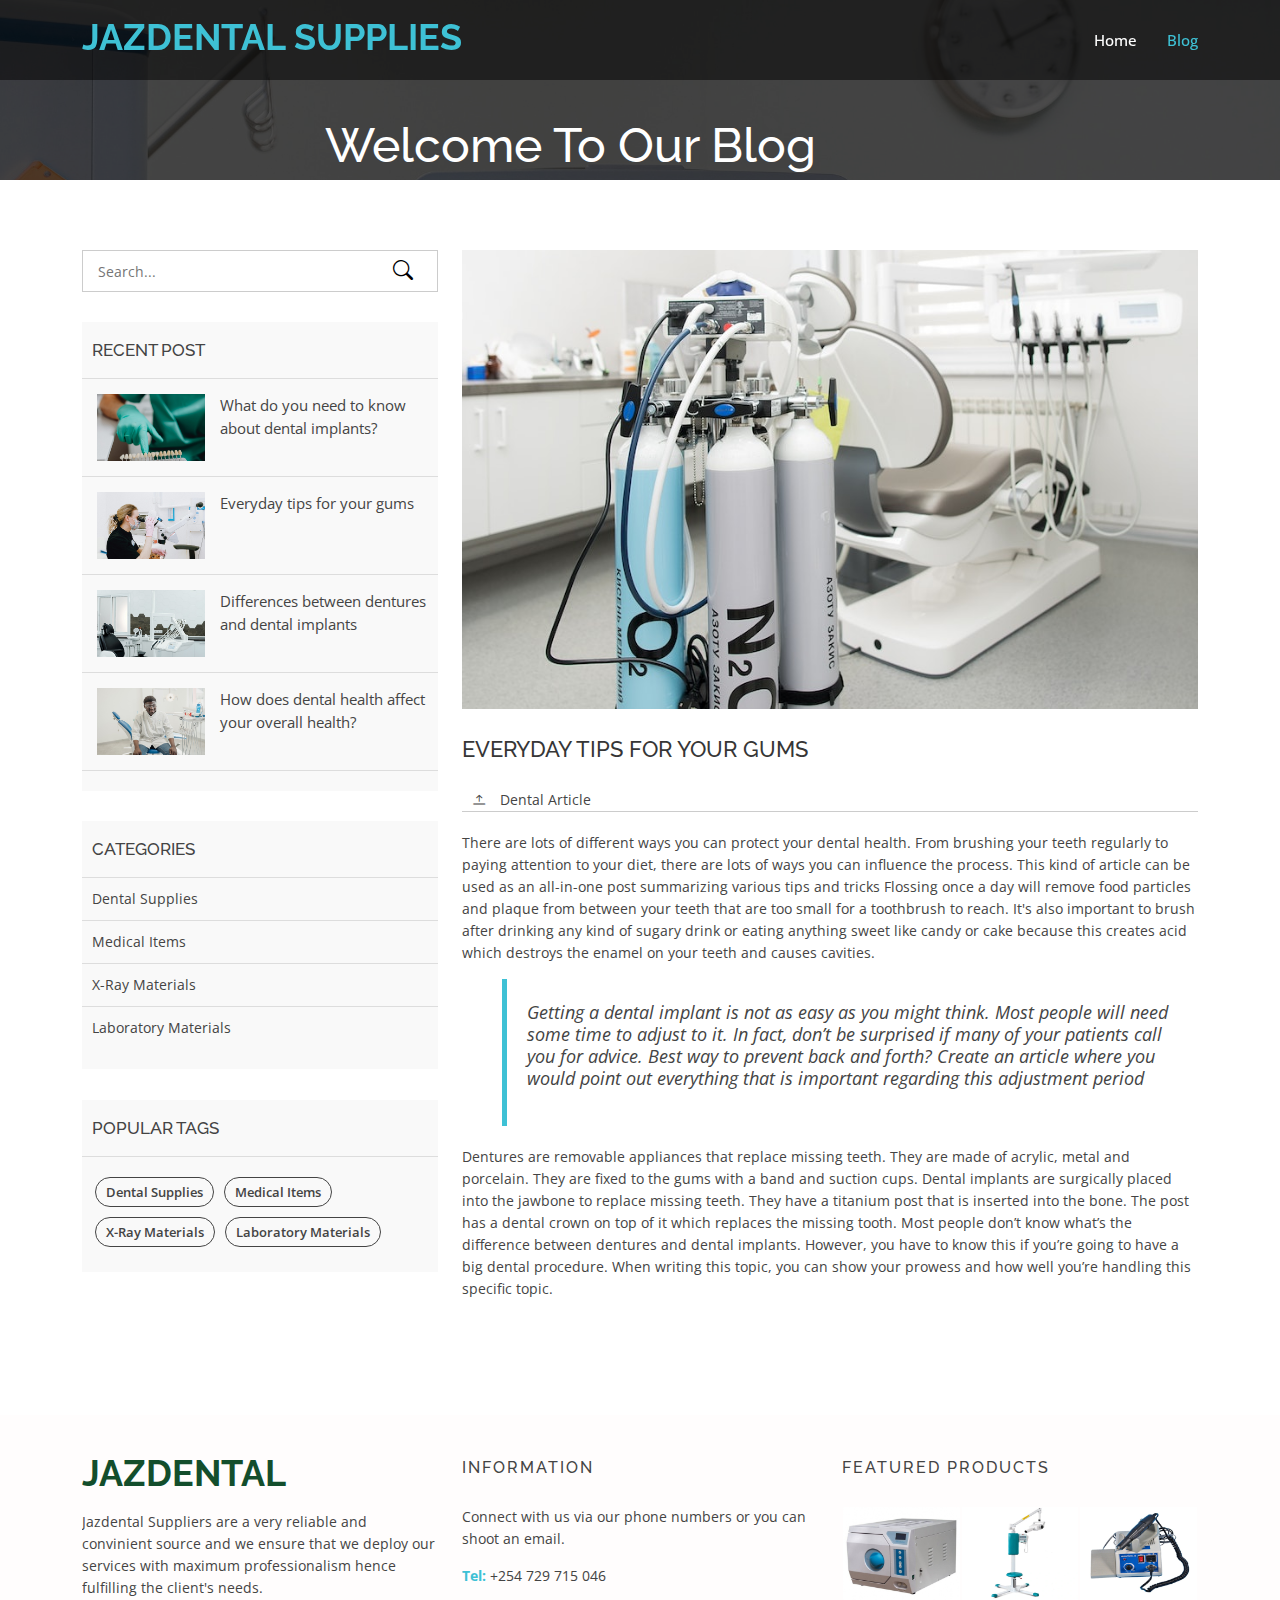
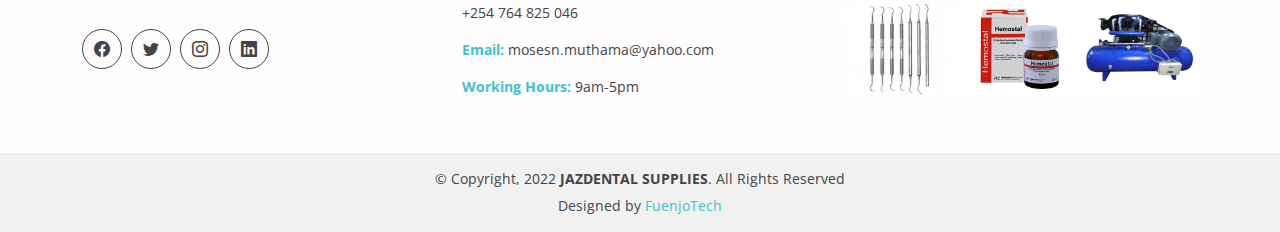
<file: blog-details.html>
<!DOCTYPE html>
<html lang="en">

<head>
  <meta charset="utf-8">
  <meta content="width=device-width, initial-scale=1.0" name="viewport">

  <title>JAZDENTAL SUPPLIES | BLOG DETAILS</title>
  <meta content="" name="description">
  <meta content="" name="keywords">

  <!-- Favicons -->
  <link href="assets/img/favicon.ico" rel="icon">
  <link href="assets/img/apple-touch-icon.png" rel="apple-touch-icon">


  <!-- Google Fonts -->
  <link href="https://fonts.googleapis.com/css?family=Open+Sans:300,400,400i,600,700|Raleway:300,400,400i,500,500i,700,800,900" rel="stylesheet">

  <!-- Vendor CSS Files -->
  <link href="assets/vendor/animate.css/animate.min.css" rel="stylesheet">
  <link href="assets/vendor/bootstrap/css/bootstrap.min.css" rel="stylesheet">
  <link href="assets/vendor/bootstrap-icons/bootstrap-icons.css" rel="stylesheet">
  <link href="assets/vendor/boxicons/css/boxicons.min.css" rel="stylesheet">
  <link href="assets/vendor/glightbox/css/glightbox.min.css" rel="stylesheet">
  <link href="assets/vendor/swiper/swiper-bundle.min.css" rel="stylesheet">

  <!-- Template Main CSS File -->
  <link href="assets/css/style.css" rel="stylesheet">
  <!-- Google tag (gtag.js) - Google Analytics -->
<script async src="https://www.googletagmanager.com/gtag/js?id=UA-250164927-1">
</script>
<script>
  window.dataLayer = window.dataLayer || [];
  function gtag(){dataLayer.push(arguments);}
  gtag('js', new Date());

  gtag('config', 'UA-250164927-1');
</script>
</head>

<body>

  <!-- ======= Header ======= -->
  <header id="header" class="fixed-top d-flex align-items-center">
    <div class="container d-flex justify-content-between">

      <div class="logo">
        <h1><a href="index.html"><span>JAZDENTAL SUPPLIES</span></a></h1>
        <!-- Uncomment below if you prefer to use an image logo -->
        <!-- <a href="index.html"><img src="assets/img/logo.png" alt="" class="img-fluid"></a>-->
      </div>

      <nav id="navbar" class="navbar">
        <ul>
          <li><a class="nav-link scrollto " href="index.html">Home</a></li>
          <li><a class="active" href="blog.html">Blog</a></li>
        </ul>
        <i class="bi bi-list mobile-nav-toggle"></i>
      </nav><!-- .navbar -->

    </div>
  </header><!-- End Header -->

  <main id="main">

    <!-- ======= Blog Header ======= -->
    <div class="header-bg page-area">
      <div class="container position-absolute">
        <div class="row">
          <div class="col-md-12 col-sm-12 col-xs-12">
            <div class="slider-content text-center">
              <div class="header-bottom">
                <div class="layer2">
                  <h1 class="title2">Welcome To Our Blog </h1>
                </div>
                <div class="layer3">
                  <h2 class="title3">Welcome To Our Blog</h2>
                </div>
              </div>
            </div>
          </div>
        </div>
      </div>
    </div><!-- End Blog Header -->

    <!-- ======= Blog Page ======= -->
    <div class="blog-page area-padding">
      <div class="container">
        <div class="row">
          <div class="col-lg-4 col-md-4">
            <div class="page-head-blog">
              <div class="single-blog-page">
                <!-- search option start -->
                <form action="#">
                  <div class="search-option">
                    <input type="text" placeholder="Search...">
                    <button class="button" type="submit">
                      <i class="bi bi-search"></i>
                    </button>
                  </div>
                </form>
                <!-- search option end -->
              </div>
              <div class="single-blog-page">
                <!-- recent start -->
                <div class="left-blog">
                  <h4>recent post</h4>
                  <div class="recent-post">
                    <!-- start single post -->
                    <div class="recent-single-post">
                      <div class="post-img">
                        <a href="#">
                          <img src="assets/img/blog/blog1.jpg" alt="">
                        </a>
                      </div>
                      <div class="pst-content">
                        <p><a href="#"> What do you need to know about dental implants?</a></p>
                      </div>
                    </div>
                    <!-- End single post -->
                    <!-- start single post -->
                    <div class="recent-single-post">
                      <div class="post-img">
                        <a href="#">
                          <img src="assets/img/blog/blog2.jpg" alt="">
                        </a>
                      </div>
                      <div class="pst-content">
                        <p><a href="#"> Everyday tips for your gums</a></p>
                      </div>
                    </div>
                    <!-- End single post -->
                    <!-- start single post -->
                    <div class="recent-single-post">
                      <div class="post-img">
                        <a href="#">
                          <img src="assets/img/blog/blog3.jpg" alt="">
                        </a>
                      </div>
                      <div class="pst-content">
                        <p><a href="#"> Differences between dentures and dental implants</a></p>
                      </div>
                    </div>
                    <!-- End single post -->
                    <!-- start single post -->
                    <div class="recent-single-post">
                      <div class="post-img">
                        <a href="#">
                          <img src="assets/img/blog/blog4.jpg" alt="">
                        </a>
                      </div>
                      <div class="pst-content">
                        <p><a href="#"> How does dental health affect your overall health?</a></p>
                      </div>
                    </div>
                    <!-- End single post -->
                  </div>
                </div>
                <!-- recent end -->
              </div>
              <div class="single-blog-page">
                <div class="left-blog">
                  <h4>categories</h4>
                  <ul>
                    <li>
                      <a href="#">Dental Supplies</a>
                    </li>
                    <li>
                      <a href="#">Medical Items</a>
                    </li>
                    <li>
                      <a href="#">X-Ray Materials</a>
                    </li>
                    <li>
                      <a href="#">Laboratory Materials</a>
                    </li>
                  </ul>
                </div>
              </div>
              <div class="single-blog-page">
                <div class="left-tags blog-tags">
                  <div class="popular-tag left-side-tags left-blog">
                    <h4>popular tags</h4>
                    <ul>
                      <li>
                        <a href="#">Dental Supplies</a>
                      </li>
                      <li>
                        <a href="#">Medical Items</a>
                      </li>
                      <li>
                        <a href="#">X-Ray Materials</a>
                      </li>
                      <li>
                        <a href="#">Laboratory Materials</a>
                      </li>
                    </ul>
                  </div>
                </div>
              </div>
            </div>
          </div>
          <!-- End left sidebar -->
          <!-- Start single blog -->
          <div class="col-md-8 col-sm-8 col-xs-12">
            <div class="row">
              <div class="col-md-12 col-sm-12 col-xs-12">
                <!-- single-blog start -->
                <article class="blog-post-wrapper">
                  <div class="post-thumbnail">
                    <img src="assets/img/blog/blog6.jpg" alt="" />
                  </div>
                  <div class="post-information">
                    <h2>Everyday tips for your gums</h2>
                    <div class="entry-meta">
                      
                      <span><i class="bi bi-arrow-bar-up"></i> Dental Article</span>
                      
                      
                    </div>
                    <div class="entry-content">
                      <p>There are lots of different ways you can protect your dental health. From brushing your teeth regularly to paying attention to your diet, there are lots of ways you can influence the process. This kind of article can be used as an all-in-one post summarizing various tips and tricks
                        Flossing once a day will remove food particles and plaque from between your teeth that are too small for a toothbrush to reach. It's also important to brush after drinking any kind of sugary drink or eating anything sweet like candy or cake 
                        because this creates acid which destroys the enamel on your teeth and causes cavities.</p>
                      <blockquote>
                        <p>Getting a dental implant is not as easy as you might think. Most people will need some time to adjust to it. In fact, don’t be surprised if many of your patients call you for advice. Best way to prevent back and forth? Create an article where you would point out everything that is important regarding this adjustment period</p>
                      </blockquote>
                      <p>Dentures are removable appliances that replace missing teeth. They are made of acrylic, metal and porcelain. They are fixed to the gums with a band and suction cups. Dental implants are surgically placed into the jawbone to replace missing teeth. They have a titanium post that is inserted into the bone. The post has a dental crown on top of it which replaces the missing tooth.
                        Most people don’t know what’s the difference between dentures and dental implants. However, you have to know this if you’re going to have a big dental procedure. When writing this topic, you can show your prowess and how well you’re handling this specific topic.
                      </p>
                    </div>
                  </div>
                </article>
                <!-- single-blog end -->
              </div>
            </div>
          </div>
        </div>
      </div>
    </div><!-- End Blog Page -->

  </main><!-- End #main -->

  <!-- ======= Footer ======= -->
  <footer>
    <div class="footer-area">
      <div class="container">
        <div class="row">
          <div class="col-md-4">
            <div class="footer-content">
              <div class="footer-head">
                <div class="footer-logo">
                  <h2><span>JAZDENTAL</span></h2>
                </div>

                <p>Jazdental Suppliers are a very reliable and convinient source and we ensure that we deploy our services with maximum professionalism hence fulfilling the client's needs.</p>
                <div class="footer-icons">
                  <ul>
                    <li>
                      <a href="#"><i class="bi bi-facebook"></i></a>
                    </li>
                    <li>
                      <a href="#"><i class="bi bi-twitter"></i></a>
                    </li>
                    <li>
                      <a href="#"><i class="bi bi-instagram"></i></a>
                    </li>
                    <li>
                      <a href="#"><i class="bi bi-linkedin"></i></a>
                    </li>
                  </ul>
                </div>
              </div>
            </div>
          </div>
          <!-- end single footer -->
          <div class="col-md-4">
            <div class="footer-content">
              <div class="footer-head">
                <h4>information</h4>
                <p>
                  Connect with us via our phone numbers or you can shoot an email.
                </p>
                <div class="footer-contacts">
                  <p><span>Tel:</span> +254 729 715 046</p> <p>+254 764 825 046</p>
                  <p><span>Email:</span> mosesn.muthama@yahoo.com</p>
                  <p><span>Working Hours:</span> 9am-5pm</p>
                </div>
              </div>
            </div>
          </div>
          <!-- end single footer -->
          <div class="col-md-4">
            <div class="footer-content">
              <div class="footer-head">
                <h4>Featured Products</h4>
                <div class="flicker-img">
                  <a href="#"><img src="assets/img/portfolio/Dental/DentalAutoclave.jpg" alt=""></a>
                  <a href="#"><img src="assets/img/portfolio/Dental/DentaXrayMobile.jpg" alt=""></a>
                  <a href="#"><img src="assets/img/portfolio/LabTools/Micromotor.jpg" alt=""></a>
                  <a href="#"><img src="assets/img/portfolio/Dental/DentalScaler.jpg" alt=""></a>
                  <a href="#"><img src="assets/img/portfolio/Meds/Hemostal.jpg" alt=""></a>
                  <a href="#"><img src="assets/img/portfolio/Dental/Compressor.jpg" alt=""></a>
                </div>
              </div>
            </div>
          </div>
        </div>
      </div>
    </div>
    <div class="footer-area-bottom">
      <div class="container">
        <div class="row">
          <div class="col-md-12 col-sm-12 col-xs-12">
            <div class="copyright text-center">
              <p>
                &copy; Copyright, 2022 <strong>JAZDENTAL SUPPLIES</strong>. All Rights Reserved
              </p>
            </div>
            <div class="credits">
              <!--
              All the links in the footer should remain intact.
              You can delete the links only if you purchased the pro version.
              Licensing information: https://bootstrapmade.com/license/
              Purchase the pro version with working PHP/AJAX contact form: https://bootstrapmade.com/buy/?theme=eBusiness
            -->
              Designed by <a href="https://fuenjotech.web.app/">FuenjoTech</a>
            </div>
          </div>
        </div>
      </div>
    </div>
  </footer><!-- End  Footer -->

  <div id="preloader"></div>
  <a href="#" class="back-to-top d-flex align-items-center justify-content-center"><i class="bi bi-arrow-up-short"></i></a>

  <!-- Vendor JS Files -->
  <script src="assets/vendor/bootstrap/js/bootstrap.bundle.min.js"></script>
  <script src="assets/vendor/glightbox/js/glightbox.min.js"></script>
  <script src="assets/vendor/isotope-layout/isotope.pkgd.min.js"></script>
  <script src="assets/vendor/swiper/swiper-bundle.min.js"></script>
  <script src="assets/vendor/php-email-form/validate.js"></script>

  <!-- Template Main JS File -->
  <script src="assets/js/main.js"></script>

</body>

</html>
</file>
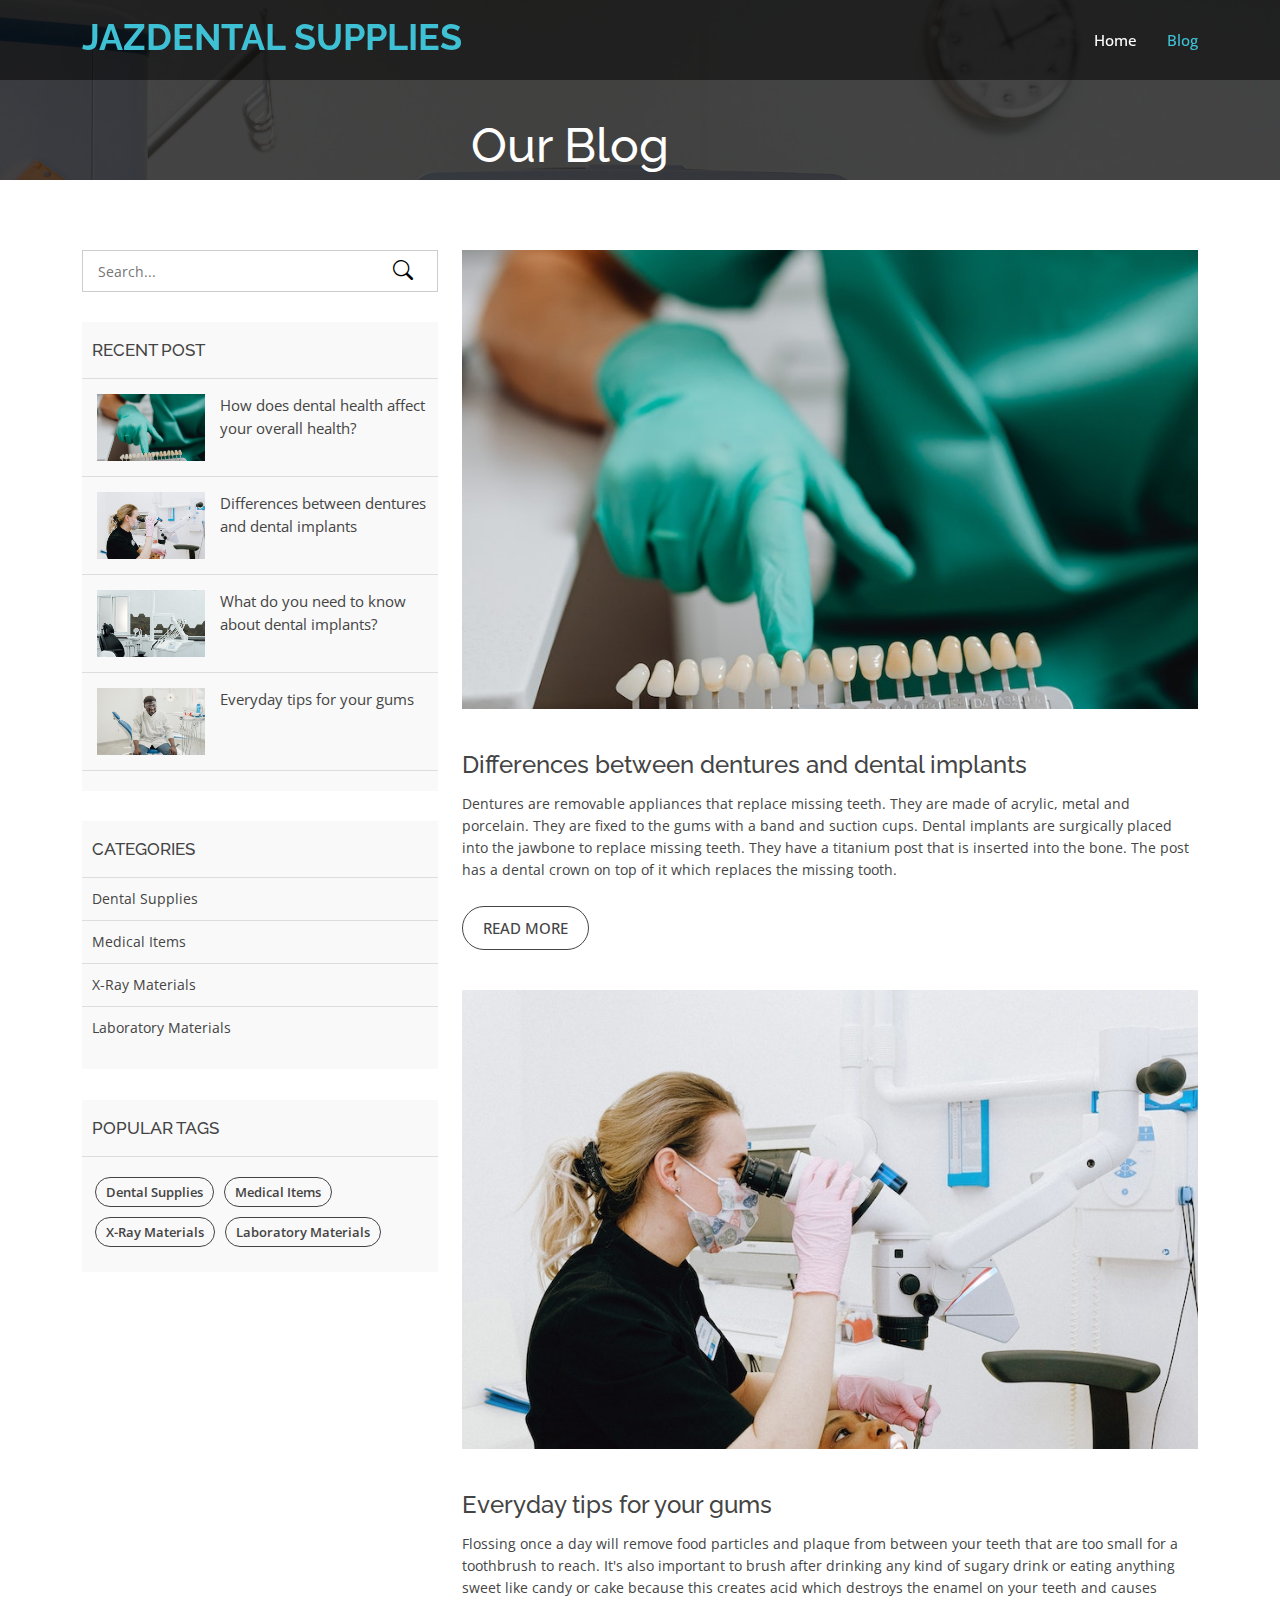
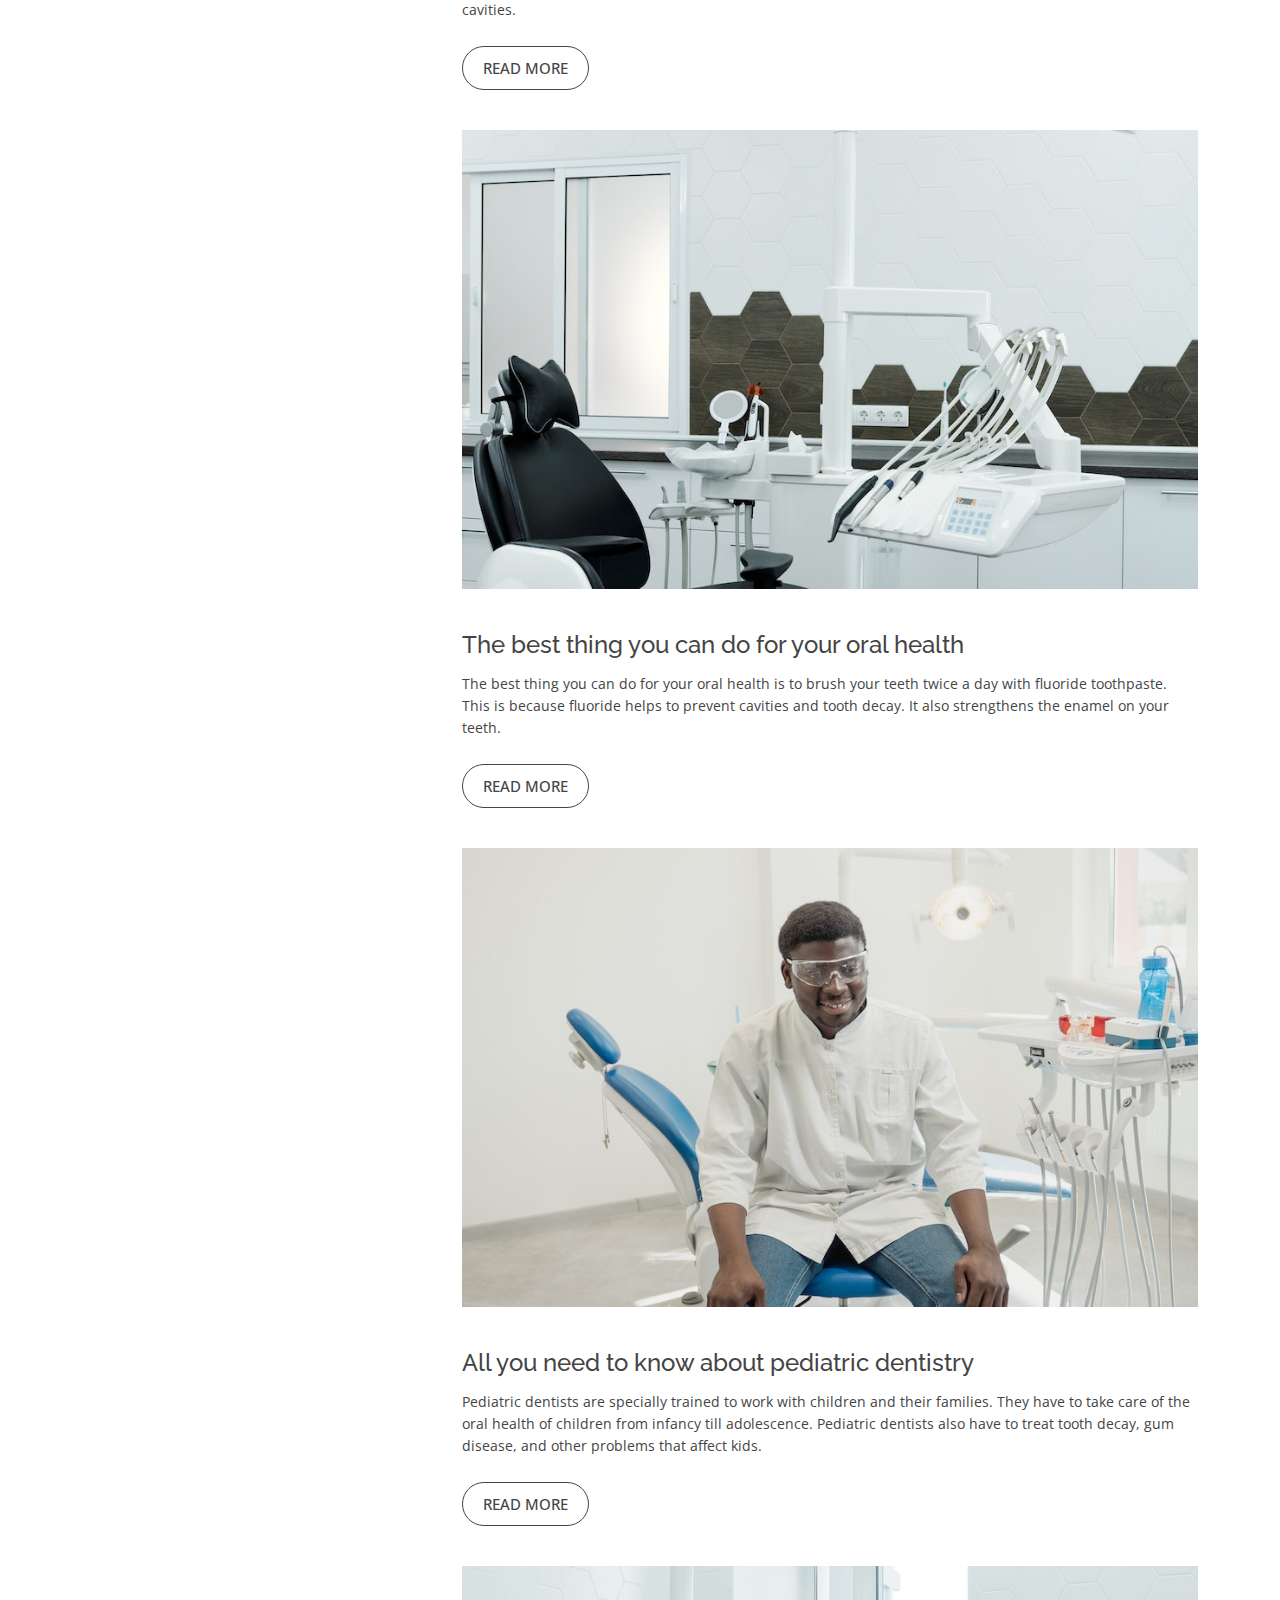
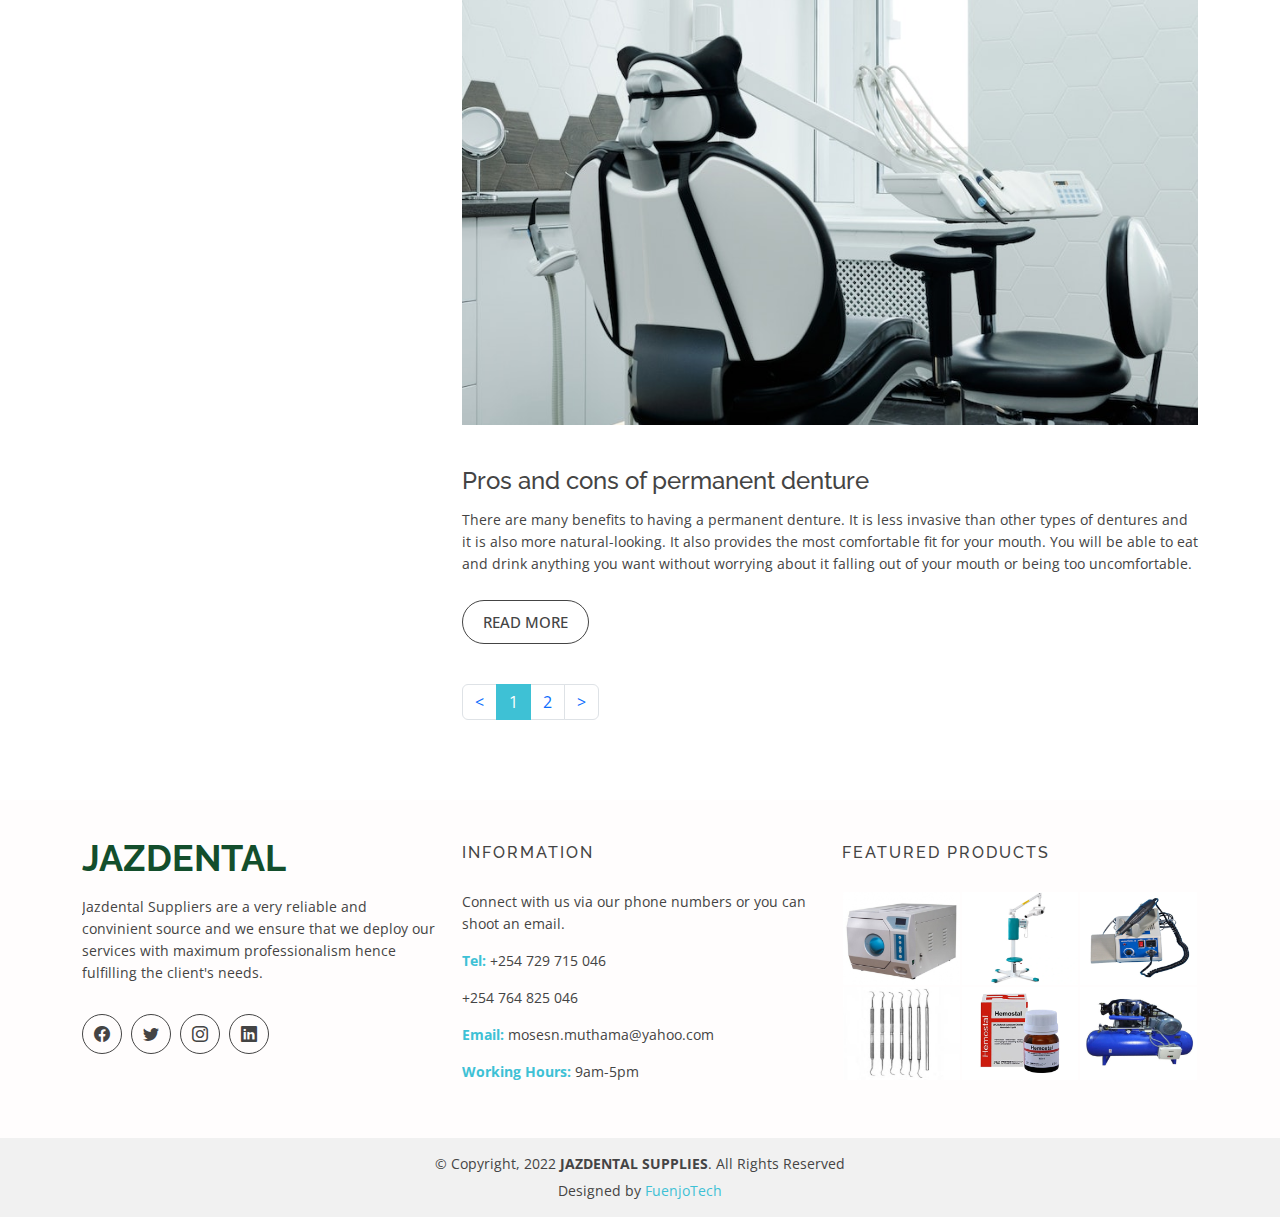
<file: blog.html>
<!DOCTYPE html>
<html lang="en">

<head>
  <meta charset="utf-8">
  <meta content="width=device-width, initial-scale=1.0" name="viewport">

  <title>JAZDENTAL SUPPLIES - BLOG</title>
  <meta content="" name="description">
  <meta content="" name="keywords">

  <!-- Favicons -->
  <link href="assets/img/favicon.ico" rel="icon">
  <link href="assets/img/apple-touch-icon.png" rel="apple-touch-icon">


  <!-- Google Fonts -->
  <link href="https://fonts.googleapis.com/css?family=Open+Sans:300,400,400i,600,700|Raleway:300,400,400i,500,500i,700,800,900" rel="stylesheet">

  <!-- Vendor CSS Files -->
  <link href="assets/vendor/animate.css/animate.min.css" rel="stylesheet">
  <link href="assets/vendor/bootstrap/css/bootstrap.min.css" rel="stylesheet">
  <link href="assets/vendor/bootstrap-icons/bootstrap-icons.css" rel="stylesheet">
  <link href="assets/vendor/boxicons/css/boxicons.min.css" rel="stylesheet">
  <link href="assets/vendor/glightbox/css/glightbox.min.css" rel="stylesheet">
  <link href="assets/vendor/swiper/swiper-bundle.min.css" rel="stylesheet">

  <!-- Template Main CSS File -->
  <link href="assets/css/style.css" rel="stylesheet">
  <!-- Google tag (gtag.js) - Google Analytics -->
<script async src="https://www.googletagmanager.com/gtag/js?id=UA-250164927-1">
</script>
<script>
  window.dataLayer = window.dataLayer || [];
  function gtag(){dataLayer.push(arguments);}
  gtag('js', new Date());

  gtag('config', 'UA-250164927-1');
</script>
</head>

<body>

  <!-- ======= Header ======= -->
  <header id="header" class="fixed-top d-flex align-items-center">
    <div class="container d-flex justify-content-between">

      <div class="logo">
        <h1><a href="index.html"><span>JAZDENTAL SUPPLIES</span></a></h1>
        <!-- Uncomment below if you prefer to use an image logo -->
        <!-- <a href="index.html"><img src="assets/img/logo.png" alt="" class="img-fluid"></a>-->
      </div>

      <nav id="navbar" class="navbar">
        <ul>
          <li><a class="nav-link scrollto " href="index.html">Home</a></li>
          <li><a class="active" href="blog.html">Blog</a></li>
        </ul>
        <i class="bi bi-list mobile-nav-toggle"></i>
      </nav><!-- .navbar -->

    </div>
  </header><!-- End Header -->

  <main id="main">

    <!-- ======= Blog Header ======= -->
    <div class="header-bg page-area">
      <div class="container position-absolute">
        <div class="row">
          <div class="col-md-12 col-sm-12 col-xs-12">
            <div class="slider-content text-center">
              <div class="header-bottom">
                <div class="layer2">
                  <h1 class="title2">Our Blog</h1>
                </div>
                <div class="layer3">
                  <h2 class="title3">JAZDENTAL SUPPLIES</h2>
                </div>
              </div>
            </div>
          </div>
        </div>
      </div>
    </div>
    <!-- End Blog Header -->

    <!-- ======= Blog Page ======= -->
    <div class="blog-page area-padding">
      <div class="container">
        <div class="row">
          <div class="col-lg-4 col-md-4">
            <div class="page-head-blog">
              <div class="single-blog-page">
                <!-- search option start -->
                <form action="#">
                  <div class="search-option">
                    <input type="text" placeholder="Search...">
                    <button class="button" type="submit">
                      <i class="bi bi-search"></i>
                    </button>
                  </div>
                </form>
                <!-- search option end -->
              </div>
              <div class="single-blog-page">
                <!-- recent start -->
                <div class="left-blog">
                  <h4>recent post</h4>
                  <div class="recent-post">
                    <!-- start single post -->
                    <div class="recent-single-post">
                      <div class="post-img">
                        <a href="#">
                          <img src="assets/img/blog/blog1.jpg" alt="">
                        </a>
                      </div>
                      <div class="pst-content">
                        <p><a href="#"> How does dental health affect your overall health?</a></p>
                      </div>
                    </div>
                    <!-- End single post -->
                    <!-- start single post -->
                    <div class="recent-single-post">
                      <div class="post-img">
                        <a href="#">
                          <img src="assets/img/blog/blog2.jpg" alt="">
                        </a>
                      </div>
                      <div class="pst-content">
                        <p><a href="#"> Differences between dentures and dental implants</a></p>
                      </div>
                    </div>
                    <!-- End single post -->
                    <!-- start single post -->
                    <div class="recent-single-post">
                      <div class="post-img">
                        <a href="#">
                          <img src="assets/img/blog/blog3.jpg" alt="">
                        </a>
                      </div>
                      <div class="pst-content">
                        <p><a href="#"> What do you need to know about dental implants?</a></p>
                      </div>
                    </div>
                    <!-- End single post -->
                    <!-- start single post -->
                    <div class="recent-single-post">
                      <div class="post-img">
                        <a href="#">
                          <img src="assets/img/blog/blog4.jpg" alt="">
                        </a>
                      </div>
                      <div class="pst-content">
                        <p><a href="#"> Everyday tips for your gums</a></p>
                      </div>
                    </div>
                    <!-- End single post -->
                  </div>
                </div>
                <!-- recent end -->
              </div>
              <div class="single-blog-page">
                <div class="left-blog">
                  <h4>categories</h4>
                  <ul>
                    <li>
                      <a href="#">Dental Supplies</a>
                    </li>
                    <li>
                      <a href="#">Medical Items</a>
                    </li>
                    <li>
                      <a href="#">X-Ray Materials</a>
                    </li>
                    <li>
                      <a href="#">Laboratory Materials</a>
                    </li>
                  </ul>
                </div>
              </div>
              <div class="single-blog-page">
                <div class="left-tags blog-tags">
                  <div class="popular-tag left-side-tags left-blog">
                    <h4>popular tags</h4>
                    <ul>
                      <li>
                        <a href="#">Dental Supplies</a>
                      </li>
                      <li>
                        <a href="#">Medical Items</a>
                      </li>
                      <li>
                        <a href="#">X-Ray Materials</a>
                      </li>
                      <li>
                        <a href="#">Laboratory Materials</a>
                      </li>
                    </ul>
                  </div>
                </div>
              </div>
            </div>
          </div>
          <!-- End left sidebar -->
          <!-- Start single blog -->
          <div class="col-md-8 col-sm-8 col-xs-12">
            <div class="row">
              <div class="col-md-12 col-sm-12 col-xs-12">
                <div class="single-blog">
                  <div class="single-blog-img">
                    <a href="blog-details.html">
                      <img src="assets/img/blog/blog1.jpg" alt="">
                    </a>
                  </div>
                  <div class="blog-meta">
                    <span class="comments-type">
                      <a href="#"></a>
                    </span>
                  </div>
                  <div class="blog-text">
                    <h4>
                      <a href="#">Differences between dentures and dental implants</a>
                    </h4>
                    <p>
                      Dentures are removable appliances that replace missing teeth. They are made of acrylic, metal and porcelain. They are fixed to the gums with a band and suction cups. Dental implants are surgically placed into the jawbone to replace missing teeth. They have a titanium post that is inserted into the bone. The post has a dental crown on top of it which replaces the missing tooth.
                    </p>
                  </div>
                  <span>
                    <a href="blog-details.html" class="ready-btn">Read more</a>
                  </span>
                </div>
              </div>
              <!-- End single blog -->
              <div class="col-md-12 col-sm-12 col-xs-12">
                <div class="single-blog">
                  <div class="single-blog-img">
                    <a href="blog-details.html">
                      <img src="assets/img/blog/blog2.jpg" alt="">
                    </a>
                  </div>
                  <div class="blog-meta">
                    <span class="comments-type">
                      <a href="#"></a>
                    </span>
                  </div>
                  <div class="blog-text">
                    <h4>
                      <a href="#">Everyday tips for your gums</a>
                    </h4>
                    <p>
                      Flossing once a day will remove food particles and plaque from between your teeth that are too small for a toothbrush to reach. It's also important to brush after drinking any kind of sugary drink or eating anything sweet like candy or cake because this creates acid which destroys the enamel on your teeth and causes cavities.
                    </p>
                  </div>
                  <span>
                    <a href="blog-details.html" class="ready-btn">Read more</a>
                  </span>
                </div>
              </div>
              <!-- Start single blog -->
              <div class="col-md-12 col-sm-12 col-xs-12">
                <div class="single-blog">
                  <div class="single-blog-img">
                    <a href="blog-details.html">
                      <img src="assets/img/blog/blog3.jpg" alt="">
                    </a>
                  </div>
                  <div class="blog-meta">
                    <span class="comments-type">
                      <a href="#"></a>
                    </span>
                  </div>
                  <div class="blog-text">
                    <h4>
                      <a href="#">The best thing you can do for your oral health</a>
                    </h4>
                    <p>
                      The best thing you can do for your oral health is to brush your teeth twice a day with fluoride toothpaste. This is because fluoride helps to prevent cavities and tooth decay. It also strengthens the enamel on your teeth.
                    </p>
                  </div>
                  <span>
                    <a href="blog-details.html" class="ready-btn">Read more</a>
                  </span>
                </div>
              </div>
              <!-- End single blog -->
              <div class="col-md-12 col-sm-12 col-xs-12">
                <div class="single-blog">
                  <div class="single-blog-img">
                    <a href="blog-details.html">
                      <img src="assets/img/blog/blog4.jpg" alt="">
                    </a>
                  </div>
                  <div class="blog-meta">
                    <span class="comments-type">
                      <a href="#"></a>
                    </span>
                  </div>
                  <div class="blog-text">
                    <h4>
                      <a href="#">All you need to know about pediatric dentistry</a>
                    </h4>
                    <p>
                      Pediatric dentists are specially trained to work with children and their families. They have to take care of the oral health of children from infancy till adolescence. Pediatric dentists also have to treat tooth decay, gum disease, and other problems that affect kids.
                    </p>
                  </div>
                  <span>
                    <a href="blog-details.html" class="ready-btn">Read more</a>
                  </span>
                </div>
              </div>
              <!-- Start single blog -->
              <div class="col-md-12 col-sm-12 col-xs-12">
                <div class="single-blog">
                  <div class="single-blog-img">
                    <a href="blog-details.html">
                      <img src="assets/img/blog/blog5.jpg" alt="">
                    </a>
                  </div>
                  <div class="blog-meta">
                    <span class="comments-type">
                      <a href="#"></a>
                    </span>
                  </div>
                  <div class="blog-text">
                    <h4>
                      <a href="#">Pros and cons of permanent denture</a>
                    </h4>
                    <p>
                      There are many benefits to having a permanent denture. It is less invasive than other types of dentures and it is also more natural-looking. It also provides the most comfortable fit for your mouth. You will be able to eat and drink anything you want without worrying about it falling out of your mouth or being too uncomfortable.
                    </p>
                  </div>
                  <span>
                    <a href="blog-details.html" class="ready-btn">Read more</a>
                  </span>
                </div>
              </div>
              <!-- End single blog -->
              <div class="blog-pagination">
                <ul class="pagination">
                  <li class="page-item"><a href="#" class="page-link">&lt;</a></li>
                  <li class="page-item active"><a href="blog.html" class="page-link">1</a></li>
                  <li class="page-item"><a href="blog.html" class="page-link">2</a></li>
                  <li class="page-item"><a href="#" class="page-link">&gt;</a></li>
                </ul>
              </div>
            </div>
          </div>
        </div>
      </div>
    </div><!-- End Blog Page -->

  </main><!-- End #main -->

  <!-- ======= Footer ======= -->
  <footer>
    <div class="footer-area">
      <div class="container">
        <div class="row">
          <div class="col-md-4">
            <div class="footer-content">
              <div class="footer-head">
                <div class="footer-logo">
                  <h2><span>JAZDENTAL</span></h2>
                </div>

                <p>Jazdental Suppliers are a very reliable and convinient source and we ensure that we deploy our services with maximum professionalism hence fulfilling the client's needs.</p>
                <div class="footer-icons">
                  <ul>
                    <li>
                      <a href="#"><i class="bi bi-facebook"></i></a>
                    </li>
                    <li>
                      <a href="#"><i class="bi bi-twitter"></i></a>
                    </li>
                    <li>
                      <a href="#"><i class="bi bi-instagram"></i></a>
                    </li>
                    <li>
                      <a href="#"><i class="bi bi-linkedin"></i></a>
                    </li>
                  </ul>
                </div>
              </div>
            </div>
          </div>
          <!-- end single footer -->
          <div class="col-md-4">
            <div class="footer-content">
              <div class="footer-head">
                <h4>information</h4>
                <p>
                  Connect with us via our phone numbers or you can shoot an email.
                </p>
                <div class="footer-contacts">
                  <p><span>Tel:</span> +254 729 715 046</p> <p>+254 764 825 046</p>
                  <p><span>Email:</span> mosesn.muthama@yahoo.com</p>
                  <p><span>Working Hours:</span> 9am-5pm</p>
                </div>
              </div>
            </div>
          </div>
          <!-- end single footer -->
          <div class="col-md-4">
            <div class="footer-content">
              <div class="footer-head">
                <h4>Featured Products</h4>
                <div class="flicker-img">
                  <a href="#"><img src="assets/img/portfolio/Dental/DentalAutoclave.jpg" alt=""></a>
                  <a href="#"><img src="assets/img/portfolio/Dental/DentaXrayMobile.jpg" alt=""></a>
                  <a href="#"><img src="assets/img/portfolio/LabTools/Micromotor.jpg" alt=""></a>
                  <a href="#"><img src="assets/img/portfolio/Dental/DentalScaler.jpg" alt=""></a>
                  <a href="#"><img src="assets/img/portfolio/Meds/Hemostal.jpg" alt=""></a>
                  <a href="#"><img src="assets/img/portfolio/Dental/Compressor.jpg" alt=""></a>
                </div>
              </div>
            </div>
          </div>
        </div>
      </div>
    </div>
    <div class="footer-area-bottom">
      <div class="container">
        <div class="row">
          <div class="col-md-12 col-sm-12 col-xs-12">
            <div class="copyright text-center">
              <p>
                &copy; Copyright, 2022  <strong>JAZDENTAL SUPPLIES</strong>. All Rights Reserved
              </p>
            </div>
            <div class="credits">
              Designed by <a href="https://fuenjotech.web.app/">FuenjoTech</a>
            </div>
          </div>
        </div>
      </div>
    </div>
  </footer><!-- End  Footer -->

  <div id="preloader"></div>
  <a href="#" class="back-to-top d-flex align-items-center justify-content-center"><i class="bi bi-arrow-up-short"></i></a>

  <!-- Vendor JS Files -->
  <script src="assets/vendor/bootstrap/js/bootstrap.bundle.min.js"></script>
  <script src="assets/vendor/glightbox/js/glightbox.min.js"></script>
  <script src="assets/vendor/isotope-layout/isotope.pkgd.min.js"></script>
  <script src="assets/vendor/swiper/swiper-bundle.min.js"></script>
  <script src="assets/vendor/php-email-form/validate.js"></script>

  <!-- Template Main JS File -->
  <script src="assets/js/main.js"></script>

</body>

</html>
</file>
<file: assets/css/style.css>
/*--------------------------------------------------------------
# General
--------------------------------------------------------------*/
html,
body {
  height: 100%;
}

.floatleft {
  float: left;
}

.floatright {
  float: right;
}

.alignleft {
  float: left;
  margin-right: 15px;
  margin-bottom: 15px;
}

.alignright {
  float: right;
  margin-left: 15px;
  margin-bottom: 15px;
}

.aligncenter {
  display: block;
  margin: 0 auto 15px;
}

a:focus {
  outline: 0px solid;
}

img {
  max-width: 100%;
  height: auto;
}

.fix {
  overflow: hidden;
}

p {
  margin: 0 0 15px;
  color: #444;
}

h1,
h2,
h3,
h4,
h5,
h6 {
  font-family: "Raleway", sans-serif;
  margin: 0 0 15px;
  color: #444;
  font-weight: 500;
}

h1 {
  font-size: 48px;
  line-height: 50px;
}

h2 {
  font-size: 38px;
  line-height: 40px;
}

h3 {
  font-size: 30px;
  line-height: 32px;
}

h4 {
  font-size: 24px;
  line-height: 26px;
}

h5 {
  font-size: 20px;
  line-height: 22px;
}

h6 {
  font-size: 16px;
  line-height: 20px;
}

a {
  transition: all 0.3s ease 0s;
  text-decoration: none;
}

a:hover {
  color: #3EC1D5;
  text-decoration: none;
}

a:active,
a:hover {
  outline: 0 none;
}

body {
  background: #fff none repeat scroll 0 0;
  color: #444;
  font-family: "Open Sans", sans-serif;
  font-size: 14px;
  text-align: left;
  overflow-x: hidden;
  line-height: 22px;
}

/*--------------------------------------------------------------
# Back to top button
--------------------------------------------------------------*/
.back-to-top {
  position: fixed;
  visibility: hidden;
  opacity: 0;
  right: 15px;
  bottom: 15px;
  z-index: 996;
  background: #3ec1d5;
  width: 40px;
  height: 40px;
  transition: all 0.4s;
}

.back-to-top i {
  font-size: 28px;
  color: #fff;
  line-height: 0;
}

.back-to-top:hover {
  background: #60ccdc;
  color: #fff;
}

.back-to-top.active {
  visibility: visible;
  opacity: 1;
}

.clear {
  clear: both;
}

ul {
  list-style: outside none none;
  margin: 0;
  padding: 0;
}

input,
select,
textarea,
input[type=text],
input[type=date],
input[type=url],
input[type=email],
input[type=password],
input[type=tel],
button,
button[type=submit] {
  -moz-appearance: none;
  box-shadow: none !important;
}

div#preloader {
  position: fixed;
  left: 0;
  top: 0;
  z-index: 99999;
  width: 100%;
  height: 100%;
  overflow: visible;
  background: #fff url("../img/preloader.gif") no-repeat center center;
}

::-moz-selection {
  background: #3EC1D5;
  text-shadow: none;
}

::selection {
  background: #3EC1D5;
  text-shadow: none;
}

.area-padding {
  padding: 70px 0px 80px;
}

.area-padding-2 {
  padding: 70px 0px 50px;
}

.padding-2 {
  padding-bottom: 90px;
}

.section-headline h2 {
  display: inline-block;
  font-size: 40px;
  font-weight: 600;
  margin-bottom: 70px;
  position: relative;
  text-transform: capitalize;
}

.section-headline h2::after {
  border: 1px solid #333;
  bottom: -20px;
  content: "";
  left: 0;
  margin: 0 auto;
  position: absolute;
  right: 0;
  width: 40%;
}

.sec-head {
  display: inline-block;
  font-size: 17px;
  font-weight: 600;
  margin-bottom: 0;
  padding: 0 0 10px;
  text-transform: uppercase;
  transition: all 0.4s ease 0s;
}

/*--------------------------------------------------------------
# Header
--------------------------------------------------------------*/
#header {
  height: 80px;
  transition: all 0.5s;
  z-index: 997;
  transition: all 0.5s;
  background: rgba(0, 0, 0, 0.5);
}

#header.header-scrolled {
  background: rgba(0, 0, 0, 0.8);
  height: 64px;
}

#header .logo h1 {
  font-size: 36px;
  margin: 0;
  padding: 0;
  line-height: 1;
  font-weight: bold;
}

#header .logo h1 span {
  color: #3ec1d5;
}

#header .logo h1 a,
#header .logo h1 a:hover {
  color: #fff;
  text-decoration: none;
}

#header .logo img {
  padding: 0;
  margin: 0;
  max-height: 40px;
}

@media (max-width: 768px) {
  #header {
    height: 64px;
    background: rgba(0, 0, 0, 0.8);
  }

  #header .logo h1 {
    font-size: 28px;
  }
}

.header-bg {
  background: url(../img/background/pageHeader.jpg);
  background-repeat: no-repeat;
  background-size:contain;
  background-position: top center;
  padding: 120px 0 60px;
}

.header-bg::before {
  content: "";
  position: absolute;
  left: 0;
  right: 0;
  top: 0;
  bottom: 0;
  background: rgba(0, 0, 0, 0.7);
}

@media (min-width: 1025px) {
  .header-bg {
    background-attachment: fixed;
  }
}

/*--------------------------------------------------------------
# Navigation Menu
--------------------------------------------------------------*/
/**
* Desktop Navigation 
*/
.navbar {
  padding: 0;
}

.navbar ul {
  margin: 0;
  padding: 0;
  display: flex;
  list-style: none;
  align-items: center;
}

.navbar li {
  position: relative;
}

.navbar a,
.navbar a:focus {
  display: flex;
  align-items: center;
  justify-content: space-between;
  padding: 10px 0 10px 30px;
  font-size: 15px;
  font-weight: 500;
  color: #fff;
  white-space: nowrap;
  transition: 0.3s;
}

.navbar a i,
.navbar a:focus i {
  font-size: 12px;
  line-height: 0;
  margin-left: 5px;
}

.navbar a:hover,
.navbar .active,
.navbar .active:focus,
.navbar li:hover>a {
  color: #3ec1d5;
}

.navbar .dropdown ul {
  display: block;
  position: absolute;
  left: 14px;
  top: calc(100% + 30px);
  margin: 0;
  padding: 10px 0;
  z-index: 99;
  opacity: 0;
  visibility: hidden;
  background: #fff;
  box-shadow: 0px 0px 30px rgba(127, 137, 161, 0.25);
  transition: 0.3s;
}

.navbar .dropdown ul li {
  min-width: 200px;
}

.navbar .dropdown ul a {
  padding: 10px 20px;
  font-size: 14px;
  text-transform: none;
  color: #0d2529;
}

.navbar .dropdown ul a i {
  font-size: 12px;
}

.navbar .dropdown ul a:hover,
.navbar .dropdown ul .active:hover,
.navbar .dropdown ul li:hover>a {
  color: #3ec1d5;
}

.navbar .dropdown:hover>ul {
  opacity: 1;
  top: 100%;
  visibility: visible;
}

.navbar .dropdown .dropdown ul {
  top: 0;
  left: calc(100% - 30px);
  visibility: hidden;
}

.navbar .dropdown .dropdown:hover>ul {
  opacity: 1;
  top: 0;
  left: 100%;
  visibility: visible;
}

@media (max-width: 1366px) {
  .navbar .dropdown .dropdown ul {
    left: -90%;
  }

  .navbar .dropdown .dropdown:hover>ul {
    left: -100%;
  }
}

/**
* Mobile Navigation 
*/
.mobile-nav-toggle {
  color: #fff;
  font-size: 28px;
  cursor: pointer;
  display: none;
  line-height: 0;
  transition: 0.5s;
}

@media (max-width: 991px) {
  .mobile-nav-toggle {
    display: block;
  }

  .navbar ul {
    display: none;
  }
}

.navbar-mobile {
  position: fixed;
  overflow: hidden;
  top: 0;
  right: 0;
  left: 0;
  bottom: 0;
  background: rgba(1, 2, 2, 0.9);
  transition: 0.3s;
  z-index: 999;
}

.navbar-mobile .mobile-nav-toggle {
  position: absolute;
  top: 15px;
  right: 15px;
}

.navbar-mobile ul {
  display: block;
  position: absolute;
  top: 55px;
  right: 15px;
  bottom: 15px;
  left: 15px;
  padding: 10px 0;
  background-color: #fff;
  overflow-y: auto;
  transition: 0.3s;
}

.navbar-mobile a,
.navbar-mobile a:focus {
  padding: 10px 20px;
  font-size: 15px;
  color: #0d2529;
}

.navbar-mobile a:hover,
.navbar-mobile .active,
.navbar-mobile li:hover>a {
  color: #3ec1d5;
}

.navbar-mobile .getstarted,
.navbar-mobile .getstarted:focus {
  margin: 15px;
}

.navbar-mobile .dropdown ul {
  position: static;
  display: none;
  margin: 10px 20px;
  padding: 10px 0;
  z-index: 99;
  opacity: 1;
  visibility: visible;
  background: #fff;
  box-shadow: 0px 0px 30px rgba(127, 137, 161, 0.25);
}

.navbar-mobile .dropdown ul li {
  min-width: 200px;
}

.navbar-mobile .dropdown ul a {
  padding: 10px 20px;
}

.navbar-mobile .dropdown ul a i {
  font-size: 12px;
}

.navbar-mobile .dropdown ul a:hover,
.navbar-mobile .dropdown ul .active:hover,
.navbar-mobile .dropdown ul li:hover>a {
  color: #3ec1d5;
}

.navbar-mobile .dropdown>.dropdown-active {
  display: block;
}

/*--------------------------------------------------------------
# Hero Section
--------------------------------------------------------------*/
#hero {
  width: 100%;
  height: 100vh;
  background: #000;
  overflow: hidden;
  position: relative;
}

@media (max-height: 500px) {
  #hero {
    height: 150vh;
  }
}

#hero .carousel,
#hero .carousel-inner,
#hero .carousel-item,
#hero .carousel-item::before {
  position: absolute;
  top: 0;
  right: 0;
  left: 0;
  bottom: 0;
}

#hero .carousel-item {
  background-size: cover;
  background-position: center;
  background-repeat: no-repeat;
}

#hero .carousel-item::before {
  content: "";
  background-color: rgba(0, 0, 0, 0.7);
}

#hero .carousel-container {
  display: flex;
  justify-content: center;
  align-items: center;
  position: absolute;
  bottom: 0;
  top: 70px;
  left: 50px;
  right: 50px;
}

#hero .container {
  text-align: center;
}

#hero h2 {
  color: #fff;
  margin-bottom: 20px;
  font-size: 24px;
  font-weight: 700;
}

@media (max-width: 768px) {
  #hero h2 {
    font-size: 20px;
    line-height: 1.2;
  }
}

#hero p {
  width: 80%;
  font-size: 38px;
  line-height: 1.2;
  margin: 0 auto 30px auto;
  color: #fff;
}

@media (min-width: 1024px) {
  #hero p {
    width: 60%;
  }
}

@media (max-width: 768px) {
  #hero p {
    font-size: 28px;
    line-height: 1.2;
  }
}

#hero .carousel-fade {
  overflow: hidden;
}

#hero .carousel-fade .carousel-inner .carousel-item {
  transition-property: opacity;
}

#hero .carousel-fade .carousel-inner .carousel-item,
#hero .carousel-fade .carousel-inner .active.carousel-item-start,
#hero .carousel-fade .carousel-inner .active.carousel-item-end {
  opacity: 0;
}

#hero .carousel-fade .carousel-inner .active,
#hero .carousel-fade .carousel-inner .carousel-item-next.carousel-item-start,
#hero .carousel-fade .carousel-inner .carousel-item-prev.carousel-item-end {
  opacity: 1;
  transition: 0.5s;
}

#hero .carousel-fade .carousel-inner .carousel-item-next,
#hero .carousel-fade .carousel-inner .carousel-item-prev,
#hero .carousel-fade .carousel-inner .active.carousel-item-start,
#hero .carousel-fade .carousel-inner .active.carousel-item-end {
  left: 0;
  transform: translate3d(0, 0, 0);
}

#hero .carousel-control-prev,
#hero .carousel-control-next {
  width: 10%;
}

@media (min-width: 1024px) {

  #hero .carousel-control-prev,
  #hero .carousel-control-next {
    width: 5%;
  }
}

#hero .carousel-control-next-icon,
#hero .carousel-control-prev-icon {
  background: none;
  font-size: 32px;
  line-height: 1;
}

#hero .carousel-indicators li {
  cursor: pointer;
}

#hero .btn-get-started {
  font-weight: 500;
  font-size: 16px;
  letter-spacing: 1px;
  display: inline-block;
  padding: 8px 32px;
  border-radius: 50px;
  transition: 0.5s;
  margin: 10px;
  color: #fff;
  background: #3ec1d5;
}

#hero .btn-get-started:hover {
  background: #fff;
  color: #3ec1d5;
}

/*--------------------------------------------------------------
# About
--------------------------------------------------------------*/
.about-area {
  background-color: #f9f9f9;
}

.single-well>a {
  display: block;
}

.single-well ul li {
  color: #444;
  display: block;
  padding: 5px 0;
}

.single-well ul li i {
  color: #3EC1D5;
  margin-right: 5px;
  font-size: 18px;
}

.single-well p {
  color: #444;
}

/*--------------------------------------------------------------
# Services
--------------------------------------------------------------*/
.services-icon {
  color: #444;
  display: inline-block;
  font-size: 36px;
  line-height: 36px;
  margin-bottom: 20px;
}

.section-headline.services-head>h2 {
  margin-bottom: 25px;
}

.services-details {
  padding-top: 40px;
  transition: all 0.5s ease 0s;
}

.services-details:hover h4,
.services-details:hover .services-icon {
  color: #3EC1D5;
}

.row.second-row {
  margin-top: 40px;
}

.section-head>h2 {
  color: #333;
}

.single-services>h4 {
  color: #444;
  font-size: 24px;
  font-weight: 500;
}

.single-services>p {
  color: #333;
  font-size: 14px;
}

/*--------------------------------------------------------------
# Team
--------------------------------------------------------------*/
.team-member {
  background: rgba(0, 0, 0, 0.65) none repeat scroll 0 0;
  display: block;
  margin-right: -15px;
  padding: 10px;
  position: relative;
  overflow: hidden;
}

.team-member::before {
  background: rgba(0, 0, 0, 0) url("../img/team/team01.jpg") repeat scroll 0 0;
  content: "";
  display: block;
  height: 100%;
  left: 0;
  margin-right: -15px;
  padding: 10px;
  position: absolute;
  top: 0;
  width: 100%;
  z-index: -1;
  background-repeat: no-repeat;
  background-size: cover;
  background-position: top center;
  transition: 5s;
  transform: scale(1);
}

.team-member:hover.team-member::before {
  transform: scale(1.2);
}

.single-team-member {
  border: 1px solid #ddd;
}

.team-left-text h4 {
  color: #fff;
  font-size: 30px;
  font-weight: 700;
  text-transform: uppercase;
}

.team-left-text p {
  color: #fff;
  font-size: 17px;
  line-height: 26px;
}

.email-news {
  display: block;
  margin: 30px 0;
  overflow: hidden;
  text-align: center;
  width: 100%;
}

.email-news .email_button input {
  background: rgba(0, 0, 0, 0) none repeat scroll 0 0;
  border: 1px solid #fff;
  color: #fff;
  float: left;
  font-size: 13px;
  padding: 8px;
  width: 81%;
}

.email-news .email_button>button {
  background: rgba(0, 0, 0, 0) none repeat scroll 0 0;
  border: 1px solid #fff;
  color: #fff;
  float: left;
  font-size: 16px;
  padding: 8px 12px;
  text-align: center;
}

.email-news .email_button>button:hover {
  background: #3EC1D5;
  border: 1px solid #fff;
  color: #fff;
}

.team-left-icon ul li {
  display: inline-block;
}

.team-left-icon ul li a:hover {
  color: #3EC1D5;
  background: #fff;
  border: 2px solid #fff;
}

.team-left-icon ul li a {
  border: 2px solid #fff;
  color: #fff;
  display: block;
  font-size: 16px;
  height: 40px;
  line-height: 37px;
  margin: 0 3px;
  width: 40px;
}

.team-member-carousel .single-team-member {
  overflow: hidden;
  width: 100%;
}

.single-team-member:hover .team-img a:after {
  opacity: 1;
}

.single-team-member:hover .team-social-icon {
  top: 45%;
  opacity: 1;
}

.team-img {
  position: relative;
}

.team-img>a {
  display: block;
}

.team-img>a::after {
  background: rgba(0, 0, 0, 0.7);
  bottom: 0;
  content: "";
  height: 100%;
  left: 0;
  position: absolute;
  transition: all 0.5s ease 0s;
  width: 100%;
  opacity: 0;
}

.team-social-icon {
  left: 50%;
  margin-left: -61px;
  opacity: 0;
  position: absolute;
  top: 30%;
  transition: 1.3s;
}

.team-social-icon ul li {
  display: inline-block;
}

.team-social-icon ul li a {
  border: 1px solid #fff;
  border-radius: 50%;
  color: #fff;
  display: inline-flex;
  align-items: center;
  justify-content: center;
  font-size: 14px;
  height: 34px;
  width: 34px;
  margin: 0 3px;
}

.team-social-icon ul li a i {
  line-height: 0;
}

.team-social-icon ul li a:hover {
  color: #fff;
  border: 1px solid #3EC1D5;
  background: #3EC1D5;
}

.team-content {
  padding: 10px 0px;
}

.team-content>h4,
.team-content>p {
  color: #444;
  margin-bottom: 5px;
}

.team-content.head-team p {
  margin-bottom: 0;
}

.team-left-icon.text-center {
  margin-bottom: 20px;
}

.head-team h4 {
  display: inline-block;
  font-size: 25px;
  font-weight: 600;
  padding-bottom: 10px;
  text-transform: uppercase;
}

/*--------------------------------------------------------------
# Review
--------------------------------------------------------------*/
.reviews-area {
  background: url(../img/background/reviewsBg.jpg);
  overflow: hidden;
  background-repeat: no-repeat;
  background-size: cover;
  background-position: top center;
  background-attachment: fixed;
  width: 100%;
  height: auto;
  position: relative;
}

.work-left-text {
  background: #3EC1D5 none repeat scroll 0 0;
}

.work-right-text {
  background: rgba(0, 0, 0, 0.8) none repeat scroll 0 0;
}

.work-right-text h2 {
  color: #fff;
  text-transform: uppercase;
  font-size: 24px;
}

.work-right-text h5 {
  color: #fff;
  font-size: 18px;
  font-weight: 700;
  line-height: 34px;
  text-transform: uppercase;
}

.work-right-text .sus-btn {
  margin-left: 0;
  margin-top: 20px;
}

.single-awesome-4 {
  display: block;
  float: left;
  overflow: hidden;
  width: 33.33%;
}

.single-awesome-4 .add-actions {
  padding: 10px 20px;
}

/*--------------------------------------------------------------
# Portfolio
--------------------------------------------------------------*/
.pst-content {
  padding-left: 10px;
}

#portfolio-flters {
  padding: 0;
  margin: 5px 0 35px 0;
  list-style: none;
  text-align: center;
}

#portfolio-flters li {
  cursor: pointer;
  margin: 15px 15px 15px 0;
  display: inline-block;
  padding: 8px 24px;
  font-size: 12px;
  line-height: 20px;
  color: #555;
  border-radius: 50px;
  text-transform: uppercase;
  background: #fff;
  margin-bottom: 5px;
  transition: all 0.3s ease-in-out;
  border: 1px solid #444;
}

#portfolio-flters li:hover,
#portfolio-flters li.filter-active {
  border-color: #3EC1D5;
  background: #3EC1D5;
  color: #fff;
}

#portfolio-flters li:last-child {
  margin-right: 0;
}

.single-awesome-portfolio {
  float: left;
  overflow: hidden;
  padding: 15px;
  width: 25%;
  position: relative;
}

.single-awesome-project {
  overflow: hidden;
  margin-bottom: 30px;
}

.first-item {
  margin-bottom: 30px;
}

.awesome-img {
  display: block;
  width: 100%;
  height: 100%;
  position: relative;
}

.awesome-img>a {
  display: block;
  position: relative;
}

.single-awesome-project:hover .awesome-img>a::after {
  opacity: 1;
}

.single-awesome-project:hover .add-actions {
  opacity: 1;
  bottom: 0;
}

.awesome-img>a::after {
  background: rgba(0, 0, 0, 0.7) none repeat scroll 0 0;
  content: "";
  height: 100%;
  left: 0;
  position: absolute;
  top: 0;
  width: 100%;
  opacity: 0;
  transition: 0.4s;
}

.add-actions {
  background: rgba(0, 0, 0, 0.6) none repeat scroll 0 0;
  bottom: 30px;
  display: block;
  height: 100%;
  left: 0;
  opacity: 0;
  overflow: hidden;
  padding: 10px 15px;
  position: absolute;
  transition: all 0.4s ease 0s;
  width: 100%;
}

.project-dec {
  display: block;
  height: 100%;
  width: 100%;
}

.project-dec a {
  display: block;
  height: 100%;
  width: 100%;
}

.project-dec h4 {
  margin-bottom: 5px;
}

.project-dec h4:hover {
  color: #fff;
}

.project-dec h4 {
  color: #ddd;
  font-size: 24px;
  margin-top: -45px;
  padding-top: 50%;
  text-decoration: none;
  text-transform: uppercase;
  font-weight: 800;
}

.project-dec span {
  color: #ddd;
  font-size: 13px;
}

.project-action-btn {
  display: block;
  height: 100%;
  text-align: center;
  transition: all 1s ease 0s;
  width: 100%;
}

.project-action-btn li {
  display: block;
  height: 100%;
  width: 100%;
}

.project-action-btn li a {
  display: block;
  height: 100%;
  width: 100%;
}

/*--------------------------------------------------------------

# Testimonials
--------------------------------------------------------------*/
.testimonials {
  padding: 80px 0;
  background: url("../img/background/reviewsBg.jpg") no-repeat;
  background-position: center center;
  background-size: cover;
  position: relative;
}

.testimonials::before {
  content: "";
  position: absolute;
  left: 0;
  right: 0;
  top: 0;
  bottom: 0;
  background: rgba(0, 0, 0, 0.7);
}

.testimonials .testimonials-carousel,
.testimonials .testimonials-slider {
  overflow: hidden;
}

.testimonials .testimonial-item {
  text-align: center;
  color: #fff;
}

.testimonials .testimonial-item .testimonial-img {
  width: 100px;
  border-radius: 50%;
  border: 6px solid rgba(255, 255, 255, 0.15);
  margin: 0 auto;
}

.testimonials .testimonial-item h3 {
  font-size: 20px;
  font-weight: bold;
  margin: 10px 0 5px 0;
  color: #fff;
}

.testimonials .testimonial-item h4 {
  font-size: 14px;
  color: #ddd;
  margin: 0 0 15px 0;
}

.testimonials .testimonial-item .quote-icon-left,
.testimonials .testimonial-item .quote-icon-right {
  color: rgba(255, 255, 255, 0.4);
  font-size: 26px;
}

.testimonials .testimonial-item .quote-icon-left {
  display: inline-block;
  left: -5px;
  position: relative;
}

.testimonials .testimonial-item .quote-icon-right {
  display: inline-block;
  right: -5px;
  position: relative;
  top: 10px;
}

.testimonials .testimonial-item p {
  font-style: italic;
  margin: 0 auto 15px auto;
  color: #eee;
}

.testimonials .swiper-pagination {
  margin-top: 20px;
  position: relative;
}

.testimonials .swiper-pagination .swiper-pagination-bullet {
  width: 12px;
  height: 12px;
  background-color: rgba(255, 255, 255, 0.5);
  opacity: 1;
}

.testimonials .swiper-pagination .swiper-pagination-bullet-active {
  background-color: #3ec1d5;
}

@media (min-width: 992px) {
  .testimonials .testimonial-item p {
    width: 80%;
  }
}

/*--------------------------------------------------------------
# Quote
--------------------------------------------------------------*/
.suscribe-area {
  background: #155748 none repeat scroll 0 0;
  padding: 30px 0;
}

.suscribe-text {
  display: block;
  padding: 10px 0;
}

.suscribe-text h3 {
  color: #fff;
  display: inline-block;
  font-size: 20px;
  font-weight: 600;
  margin: 0;
  text-transform: uppercase;
  letter-spacing: 2px;
}

.sus-btn {
  background: #fff none repeat scroll 0 0;
  border: 2px solid #fff;
  color: #217257;
  display: inline-block;
  font-size: 16px;
  font-weight: 700;
  margin-left: 100px;
  padding: 10px 20px;
  text-decoration: none;
  text-transform: uppercase;
  border-radius: 30px;
}

.sus-btn:hover {
  background: #257e60 none repeat scroll 0 0;
  border: 2px solid #fff;
  color: #fff;
}

/*--------------------------------------------------------------
# Contact
--------------------------------------------------------------*/
.contact-area {
  height: auto;
  width: 100%;
}

.contact-content {
  padding: 100px;
  background: #000 none repeat scroll 0 0;
}

.contact-content-right {
  padding: 100px;
}

.single-icon i {
  font-size: 32px;
  width: 50px;
  height: 50px;
  line-height: 56px;
  border-radius: 50%;
  margin-bottom: 30px;
  color: #227563;
}

.single-icon p {
  font-size: 16px;
  line-height: 30px;
}

.contact-icon {
  margin-bottom: 40px;
}

#google-map {
  height: 370px;
  margin-bottom: 20px;
}

.php-email-form .validate {
  display: none;
  color: red;
  margin: 0;
  font-weight: 400;
  font-size: 13px;
}

.php-email-form .error-message {
  display: none;
  color: #fff;
  background: #ed3c0d;
  text-align: center;
  padding: 15px;
  font-weight: 600;
}

.php-email-form .sent-message {
  display: none;
  color: #fff;
  background: #18d26e;
  text-align: center;
  padding: 15px;
  font-weight: 600;
}

.php-email-form .loading {
  display: none;
  background: #fff;
  text-align: center;
  padding: 15px;
}

.php-email-form .loading:before {
  content: "";
  display: inline-block;
  border-radius: 50%;
  width: 24px;
  height: 24px;
  margin: 0 10px -6px 0;
  border: 3px solid #18d26e;
  border-top-color: #eee;
  -webkit-animation: animate-loading 1s linear infinite;
  animation: animate-loading 1s linear infinite;
}

.php-email-form input,
.php-email-form textarea {
  border-radius: 0;
  box-shadow: none;
  font-size: 14px;
}

.php-email-form input:focus,
.php-email-form textarea:focus {
  border-color: #3ec1d5;
}

.php-email-form input {
  padding: 10px 15px;
}

.php-email-form textarea {
  padding: 12px 15px;
}

.php-email-form button[type=submit] {
  background: rgba(0, 0, 0, 0) none repeat scroll 0 0;
  border: 1px solid #ccc;
  color: #444;
  font-size: 16px;
  font-weight: 700;
  margin-top: 8px;
  padding: 12px 30px;
  text-transform: uppercase;
  transition: all 0.3s ease 0s;
  border-radius: 30px;
}

@-webkit-keyframes animate-loading {
  0% {
    transform: rotate(0deg);
  }

  100% {
    transform: rotate(360deg);
  }
}

@keyframes animate-loading {
  0% {
    transform: rotate(0deg);
  }

  100% {
    transform: rotate(360deg);
  }
}

/*--------------------------------------------------------------
#
--------------------------------------------------------------*/
.blog-area {
  height: auto;
  width: 100%;
}

.blog-text h4 a {
  color: #444;
  text-decoration: none;
}

.blog-text h4 {
  color: #444;
  margin-bottom: 15px;
}

.blog-btn {
  border-bottom: 1px dotted #444;
  color: #444;
  text-decoration: none;
}

.blog-btn {
  border-bottom: 1px dotted #444;
  color: #444;
  display: inline-block;
  padding: 0 1px 5px 0;
  position: relative;
  text-decoration: none;
}

.blog-btn {
  position: relative;
}

.blog-btn::after {
  content: "\f178";
  font-family: fontawesome;
  position: absolute;
  right: -20px;
  top: 1px;
  transition: all 0.3s ease 0s;
}

.blog-btn:hover::after {
  right: -30px;
}

.blog-btn:hover {
  color: #333;
  text-decoration: none;
}

.blog_meta span.date_type i {
  margin-left: 5px;
}

.blog-meta span.comments-type {
  margin-left: 5px;
}

.blog-meta span i {
  padding-right: 10px;
}

.blog-content .blog-meta {
  border-bottom: 1px dotted #333;
}

.blog-meta {
  border-bottom: 1px dotted #fff;
  padding: 10px 0;
}

.comments-type>a,
.date-type,
.blog-meta span.comments-type {
  color: #333;
  letter-spacing: 1px;
  margin-right: 5px;
}

.blog-meta .comments-type i {
  padding-right: 0 !important;
}

.blog-content-right .comments-type>a,
.blog-content-right .date-type,
.blog-content-right .blog-meta span.comments-type,
.blog-content-right .blog-text p {
  color: #fff;
  letter-spacing: 1px;
}

.single-blog .ready-btn {
  border: 1px solid #444;
  border-radius: 30px;
  color: #444;
  cursor: pointer;
  display: inline-block;
  font-size: 15px;
  font-weight: 500;
  margin-top: 10px;
  padding: 10px 20px;
  text-align: center;
  text-transform: uppercase;
  transition: all 0.4s ease 0s;
}

.single-blog .ready-btn:hover {
  border: 1px solid #3EC1D5;
  color: #fff;
}

/*--------------------------------------------------------------
# Blog page
--------------------------------------------------------------*/
.page-area {
  position:relative;
}

.blog-page .banner-box {
  margin-bottom: 40px;
}

.search-option input {
  border: medium none;
  padding: 6px 15px;
  width: 80%;
}

.search-option {
  border: 1px solid #ccc;
  height: 42px;
  margin-bottom: 30px;
}

.search-option button {
  background: transparent none repeat scroll 0 0;
  border: medium none;
  font-size: 20px;
  padding: 8px 23px;
}

.search-option button:hover {
  color: #3ec1d5;
}

.left-blog h4 {
  border-bottom: 1px solid #ddd;
  color: #444;
  font-size: 17px;
  font-weight: 500;
  margin-bottom: 0;
  padding: 15px 10px;
  text-transform: uppercase;
}

.left-blog {
  background: #f9f9f9 none repeat scroll 0 0;
  margin-bottom: 30px;
  overflow: hidden;
  padding-bottom: 20px;
}

.left-blog li {
  border-bottom: 1px solid #ddd;
  display: block;
}

.left-blog ul li a {
  color: #444;
  display: block;
  font-size: 14px;
  padding: 10px;
  text-transform: capitalize;
}

.recent-single-post {
  border-bottom: 1px solid #ddd;
  display: block;
  overflow: hidden;
  padding: 15px 10px;
}

.ready-btn {
  border: 1px solid #fff;
  border-radius: 30px;
  color: #fff;
  cursor: pointer;
  display: inline-block;
  font-size: 17px;
  font-weight: 600;
  margin-top: 30px;
  padding: 12px 40px;
  text-align: center;
  text-transform: uppercase;
  transition: all 0.4s ease 0s;
  z-index: 222;
}

.ready-btn:hover {
  color: #fff;
  background: #3EC1D5;
  border: 1px solid #3EC1D5;
  text-decoration: none;
}

.post-img {
  display: inline-block;
  float: left;
  padding: 0 5px;
  width: 35%;
}

.pst-content {
  display: inline-block;
  float: left;
  width: 65%;
}

.pst-content p a:hover,
.left-blog ul li a:hover {
  color: #3EC1D5;
}

.blog-page .single-blog {
  margin-bottom: 40px;
}

.pst-content p a {
  color: #444;
  font-size: 15px;
}

.header-bottom h1,
.header-bottom h2 {
  color: #fff;
}

.blog-tags {
  padding: 1px 0;
}

.left-blog li:last-child {
  border-bottom: 0;
}

.popular-tag.left-blog ul li a:hover {
  color: #fff;
}

.popular-tag.left-side-tags.left-blog ul {
  padding: 0 10px;
}

.blog-1 .banner-box {
  margin-bottom: 30px;
}

.left-tags .left-side-tags ul li {
  border-bottom: 0;
}

.left-tags .left-side-tags ul li a {
  padding: 3px 10px;
  width: auto;
}

.left-side-tags h4 {
  margin-bottom: 15px;
}

/*--------------------------------------------------------------
# Blog Details
--------------------------------------------------------------*/
.post-information h2 {
  color: #363636;
  font-size: 22px;
  text-transform: uppercase;
}

.post-information {
  padding: 20px 0;
}

.post-information .entry-meta span a {
  color: #444;
  display: inline-block;
  padding: 10px 0;
}

.entry-meta span a:hover {
  color: #3EC1D5;
}

.post-information .entry-meta {
  border-bottom: 1px solid #ccc;
  margin: 20px 0;
}

.post-information .entry-meta span i {
  padding: 0 10px;
}

.entry-content>p {
  color: #444;
}

.entry-meta>span {
  color: #444;
}

.entry-content blockquote {
  background: #fff none repeat scroll 0 0;
  border-left: 5px solid #3EC1D5;
  font-size: 17.5px;
  font-style: italic;
  margin: 0 0 20px 40px;
  padding: 22px 20px;
}

.pagination>.active>a,
.pagination>.active>span,
.pagination>.active>a:hover,
.pagination>.active>span:hover,
.pagination>.active>a:focus,
.pagination>.active>span:focus {
  background-color: #3EC1D5;
  border-color: #3EC1D5;
  color: #fff;
  cursor: default;
  z-index: 3;
}

.social-sharing {
  background: #fff none repeat scroll 0 0;
  border: 1px solid #ccc;
  display: block;
  margin: 30px 0;
}

.social-sharing>h3 {
  display: inline-block;
  font-size: 18px;
  margin: 0;
  padding: 20px 10px;
}

.sharing-icon {
  display: inline-block;
  float: right;
  padding: 13px 10px;
}

.sharing-icon a {
  border: 1px solid #444;
  color: #444;
  display: block;
  float: left;
  font-size: 18px;
  height: 34px;
  line-height: 30px;
  margin-left: 10px;
  text-align: center;
  width: 34px;
}

.sharing-icon a:hover {
  color: #3EC1D5;
  border: 1px solid #3EC1D5;
}

.single-blog .author-avatar {
  float: left;
  margin-right: 10px;
}

.single-blog .author-description h2 {
  font-size: 18px;
  margin: 0;
  padding: 0 0 5px;
}

.author-info {
  background: #fff none repeat scroll 0 0;
  float: left;
  margin: 30px 0;
  padding: 15px;
  width: 100%;
}

.single-post-comments {
  margin-bottom: 60px;
  max-width: 650px;
}

.comments-heading h3,
h3.comment-reply-title {
  border-bottom: 1px solid #e8e8e9;
  color: #444;
  font-size: 18px;
  margin: 0 0 20px;
  padding: 0 0 5px;
  text-transform: uppercase;
}

.comments-list ul li {
  margin-bottom: 25px;
}

.comments-list-img {
  float: left;
  margin-right: 15px;
}

.comments-content-wrap {
  color: #42414f;
  font-size: 12px;
  line-height: 1;
  margin: 0 0 15px 80px;
  padding: 10px;
  position: relative;
}

.author-avatar {
  display: inline-block;
  float: left;
  width: 10%;
}

.author-description h2 {
  color: #777;
  font-size: 20px;
  text-transform: uppercase;
}

.author-description h2 a {
  color: #000;
}

.comments-content-wrap span b {
  margin-right: 5px;
}

span.post-time {
  margin-right: 5px;
}

.comments-content-wrap p {
  color: #909295;
  line-height: 18px;
  margin-bottom: 5px;
  margin-top: 15px;
}

li.threaded-comments {
  margin-left: 50px;
}

.comment-respond {
  margin-top: 60px;
}

span.email-notes {
  color: #42414f;
  display: block;
  font-size: 12px;
  margin-bottom: 10px;
}

.comment-respond p {
  color: #444;
  margin-bottom: 5px;
}

.comment-respond input[type=text],
.comment-respond input[type=email] {
  border: 1px solid #e5e5e5;
  border-radius: 0;
  height: 32px;
  margin-bottom: 15px;
  padding: 0 0 0 10px;
  width: 100%;
}

.comment-respond textarea#message-box {
  border: 1px solid #e5e5e5;
  border-radius: 0;
  max-width: 100%;
  padding: 10px;
  height: 130px;
  width: 100%;
}

.comment-respond input[type=submit] {
  background: rgba(0, 0, 0, 0) none repeat scroll 0 0;
  border: 1px solid #3ec1d5;
  border-radius: 20px;
  box-shadow: none;
  color: #444;
  display: inline-block;
  font-size: 12px;
  font-weight: 700;
  height: 40px;
  line-height: 14px;
  margin-top: 20px;
  padding: 10px 15px;
  text-shadow: none;
  text-transform: uppercase;
  transition: all 0.3s ease 0s;
  white-space: nowrap;
}

.comments-content-wrap span a {
  color: #000;
}

.comments-content-wrap span a:hover {
  color: #3EC1D5;
}

.comment-respond input[type=submit]:hover {
  border: 1px solid #3EC1D5;
  color: #fff;
  background: #3EC1D5;
}

.single-blog .blog-pagination {
  border-top: 1px solid #e5e5e5;
  margin: 0;
  padding-top: 30px;
}

/*--------------------------------------------------------------
# Footer
--------------------------------------------------------------*/
.footer-area {
  padding: 40px 0;
  background: #fffdfd;
}

.footer-head p {
  color: #444;
}

.footer-head h4 {
  color: #444;
  font-size: 16px;
  letter-spacing: 2px;
  padding-bottom: 10px;
  text-transform: uppercase;
}

.footer-logo {
  padding-bottom: 20px;
}

.footer-logo h2 {
  color: rgb(121, 112, 112);
  padding: 0;
  margin: 0;
  font-size: 36px;
  font-weight: bold;
  line-height: 1;
}

.footer-logo h2 span {
  color: #134e2c;
}

.footer-icons ul li {
  display: inline-block;
}

.footer-icons ul li a {
  border: 1px solid #444;
  color: #444;
  display: block;
  font-size: 16px;
  height: 40px;
  line-height: 38px;
  margin-right: 5px;
  text-align: center;
  width: 40px;
  border-radius: 50%;
  display: flex;
  align-items: center;
  justify-content: center;
  line-height: 0;
}

.footer-icons ul li a i {
  line-height: 0;
}

.flicker-img>a {
  float: left;
  padding: 1px;
  width: 33.33%;
}

.footer-icons {
  margin-top: 30px;
}

.footer-contacts p span {
  color: #3EC1D5;
  font-weight: 700;
}

.popular-tag ul li {
  display: inline-block;
}

.footer-content {
  display: block;
  overflow: hidden;
}

.popular-tag ul li a:hover,
.footer-icons ul li a:hover {
  background: #3EC1D5;
  border: 1px solid #3EC1D5;
  color: #fff;
}

.popular-tag ul li a {
  border: 1px solid #444;
  border-radius: 30px;
  color: #444;
  font-size: 13px;
  display: block;
  font-weight: 600;
  margin: 5px 3px;
  position: relative;
  text-decoration: none;
  text-transform: capitalize;
  transition: all 0.4s ease 0s;
  width: 70px;
}

.footer-area-bottom {
  background: #f1f1f1 none repeat scroll 0 0;
  padding: 15px 0;
}

.copyright-text a:hover {
  text-decoration: underline;
  color: #3EC1D5;
}

.copyright-text a {
  color: #444;
}

.copyright>p {
  margin-bottom: 0;
  color: #444;
}

.copyright a,
.credits a {
  color: #3EC1D5;
}

.credits {
  padding-top: 5px;
  text-align: center;
}

/*--------------------------------------------------------------
# Responsive
--------------------------------------------------------------*/
@media (min-width: 1920px) {
  .work-right-text {
    padding: 150px 150px;
  }
}

/* Normal desktop :992px. */
@media (min-width: 992px) and (max-width: 1169px) {
  .slider-content {
    padding: 146px 0;
  }

  .work-right-text {
    padding: 40px 0;
  }

  .work-right-text h2 {
    font-size: 18px;
    line-height: 28px;
  }
}

/* Tablet desktop :768px. */
@media (min-width: 768px) and (max-width: 991px) {
  .layer-1-1 h2 {
    font-size: 24px;
  }

  .layer-1-2 h1 {
    font-size: 31px;
    line-height: 38px;
    padding: 0px 30px;
  }

  .tab-menu ul.nav li a {
    padding: 10px 16px;
  }

  .suscribe-input input {
    width: 60%;
  }

  .suscribe-input button {
    width: 40%;
  }

  .team-content.text-center>h4 {
    font-size: 20px;
  }

  .sus-btn {
    margin-left: 0;
  }

  .suscribe-text h3 {
    font-size: 16px;
    padding-right: 20px;
  }

  .work-right-text h5 {
    font-size: 14px;
    line-height: 22px;
  }

  .work-right-text {
    padding: 36px 0;
  }

  .work-right-text h2 {
    font-size: 14px;
    line-height: 22px;
  }

  .work-right-text .ready-btn {
    font-size: 13px;
    padding: 7px 20px;
    margin-top: 5px;
  }

  .single-awesome-portfolio {
    width: 33.33%;
  }

  .widget-product a img {
    display: block;
    float: none;
    width: 100%;
  }

  .widget-product .product-info {
    display: block;
    float: none;
    padding-left: 0;
    width: 100%;
    margin-top: 20px;
  }

  .map-column {
    margin-left: 0;
    padding-right: 40px;
  }

  .post-information .entry-meta {
    font-size: 13px;
    padding: 5px 0;
  }

  .post-information .entry-meta span a {
    padding: 4px 0;
  }

  .service-pic {
    margin-bottom: 30px;
    text-align: center;
  }

  .single-add-itms {
    width: 50%;
  }

  .left-sidebar-title>h4 {
    font-size: 18px;
  }

  .contact-form {
    margin-top: 0px;
  }

  .search-option input {
    width: 67%;
  }
}

/* small mobile :320px. */
@media (max-width: 767px) {
  .slider-area {
    margin-top: 60px;
  }

  .slider-content {
    padding: 80px 0;
  }

  .slider-content h2 {
    font-size: 18px !important;
    line-height: 24px !important;
  }

  .slider-content h1 {
    font-size: 20px !important;
    line-height: 26px !important;
  }

  .layer-1-3 a.ready-btn {
    padding: 8px 15px;
  }

  .section-headline h2 {
    font-size: 30px;
  }

  .well-middle .single-well {
    margin-top: 30px;
  }

  .single-skill {
    margin-bottom: 40px;
  }

  .tab-menu {
    margin-top: 30px;
  }

  .tab-menu ul.nav li a {
    padding: 8px 6px;
  }

  .wellcome-text {
    margin: 0px;
    padding: 70px 0px;
  }

  .subs-feilds {
    width: 100%;
  }

  .suscribe-input input {
    width: 60%;
  }

  .suscribe-input button {
    font-size: 15px;
    padding: 14px 10px;
    width: 40%;
  }

  .section-headline h3 {
    font-size: 25px;
  }

  .well-text>h2 {
    font-size: 18px;
  }

  .well-text p {
    display: none;
  }

  .single-team-member {
    margin-bottom: 30px;
  }

  .service-right {
    width: 100%;
  }

  .service-images:hover .overly-text {
    display: none;
  }

  .portfolio-area {
    padding-top: 0px;
  }

  .project-menu li a {
    padding: 8px 12px;
    margin: 10px 4px;
  }

  .pri_table_list {
    margin-bottom: 30px;
  }

  .single-awesome-project,
  .portfolio-2 .single-awesome-project {
    width: 100%;
    float: none;
  }

  .single-blog {
    margin-bottom: 30px;
  }

  .sus-btn {
    margin-left: 0;
    margin-top: 30px;
  }

  .contact-form {
    margin-top: 30px;
  }

  .head-team h5 {
    font-size: 22px;
  }

  .footer-content {
    margin-bottom: 30px;
  }

  .header-bottom h1 {
    font-size: 30px;
    margin-bottom: 0;
  }

  .page-area .slider-content {
    padding: 500px 0;
  }

  .search-option input {
    width: 74%;
  }

  .header-bottom h2 {
    font-size: 20px;
    margin-bottom: 0;
  }

  li.threaded-comments {
    margin-left: 0;
  }
}

/* Large Mobile :480px. */
@media only screen and (min-width: 480px) and (max-width: 767px) {
  .submitbtn {
    float: none;
    width: 99.8%;
  }

  .icons-bottom ul li a {
    height: 40px;
    line-height: 37px;
    width: 40px;
  }

  .blog-post-dlc ul li {
    padding-left: 20px;
    padding-right: 20px;
  }

  .awesome-portfolio-content .portfolio-2 {
    width: 50%;
  }

  .gallary-details .single-awesome-portfolio {
    width: 50%;
  }

  .tab-menu ul.nav li a {
    padding: 8px 20px;
  }
}

@media (max-width: 575px) {
  .slider-content {
    padding: 0;
  }
}
</file>
